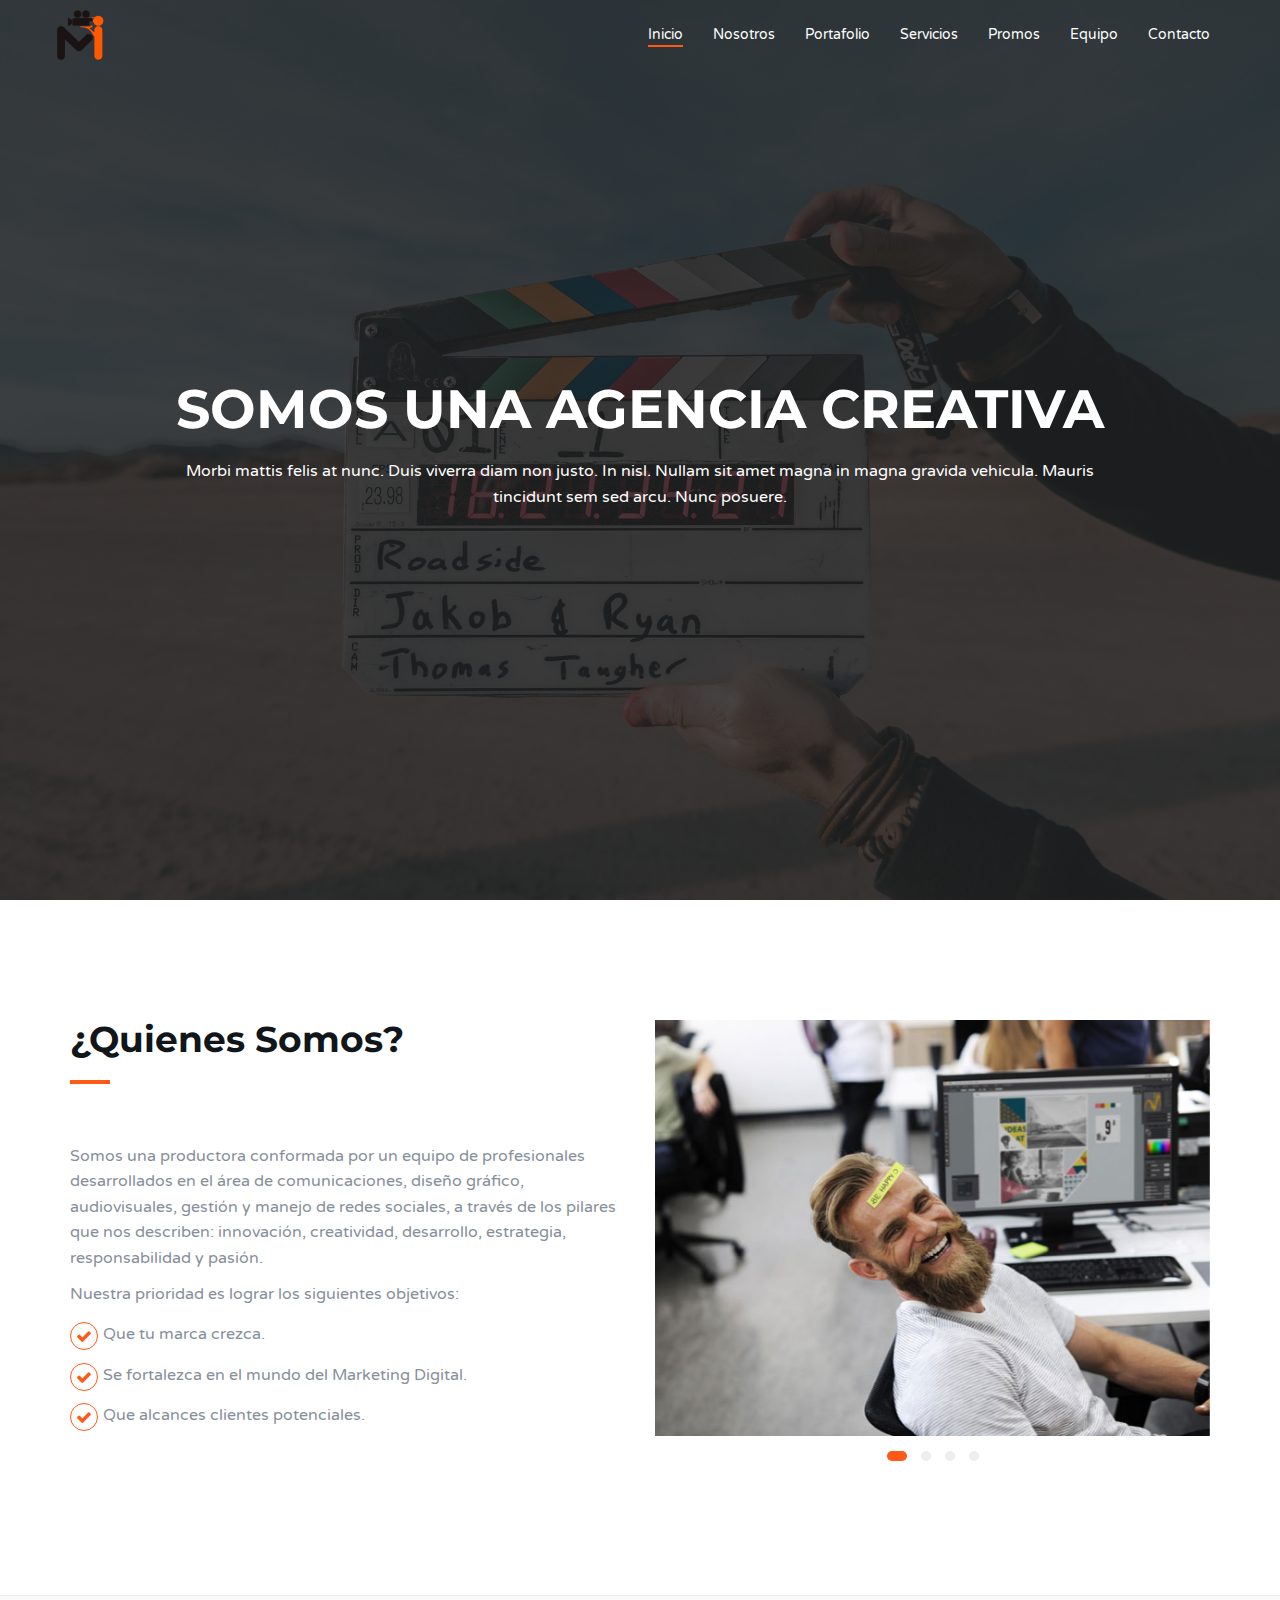
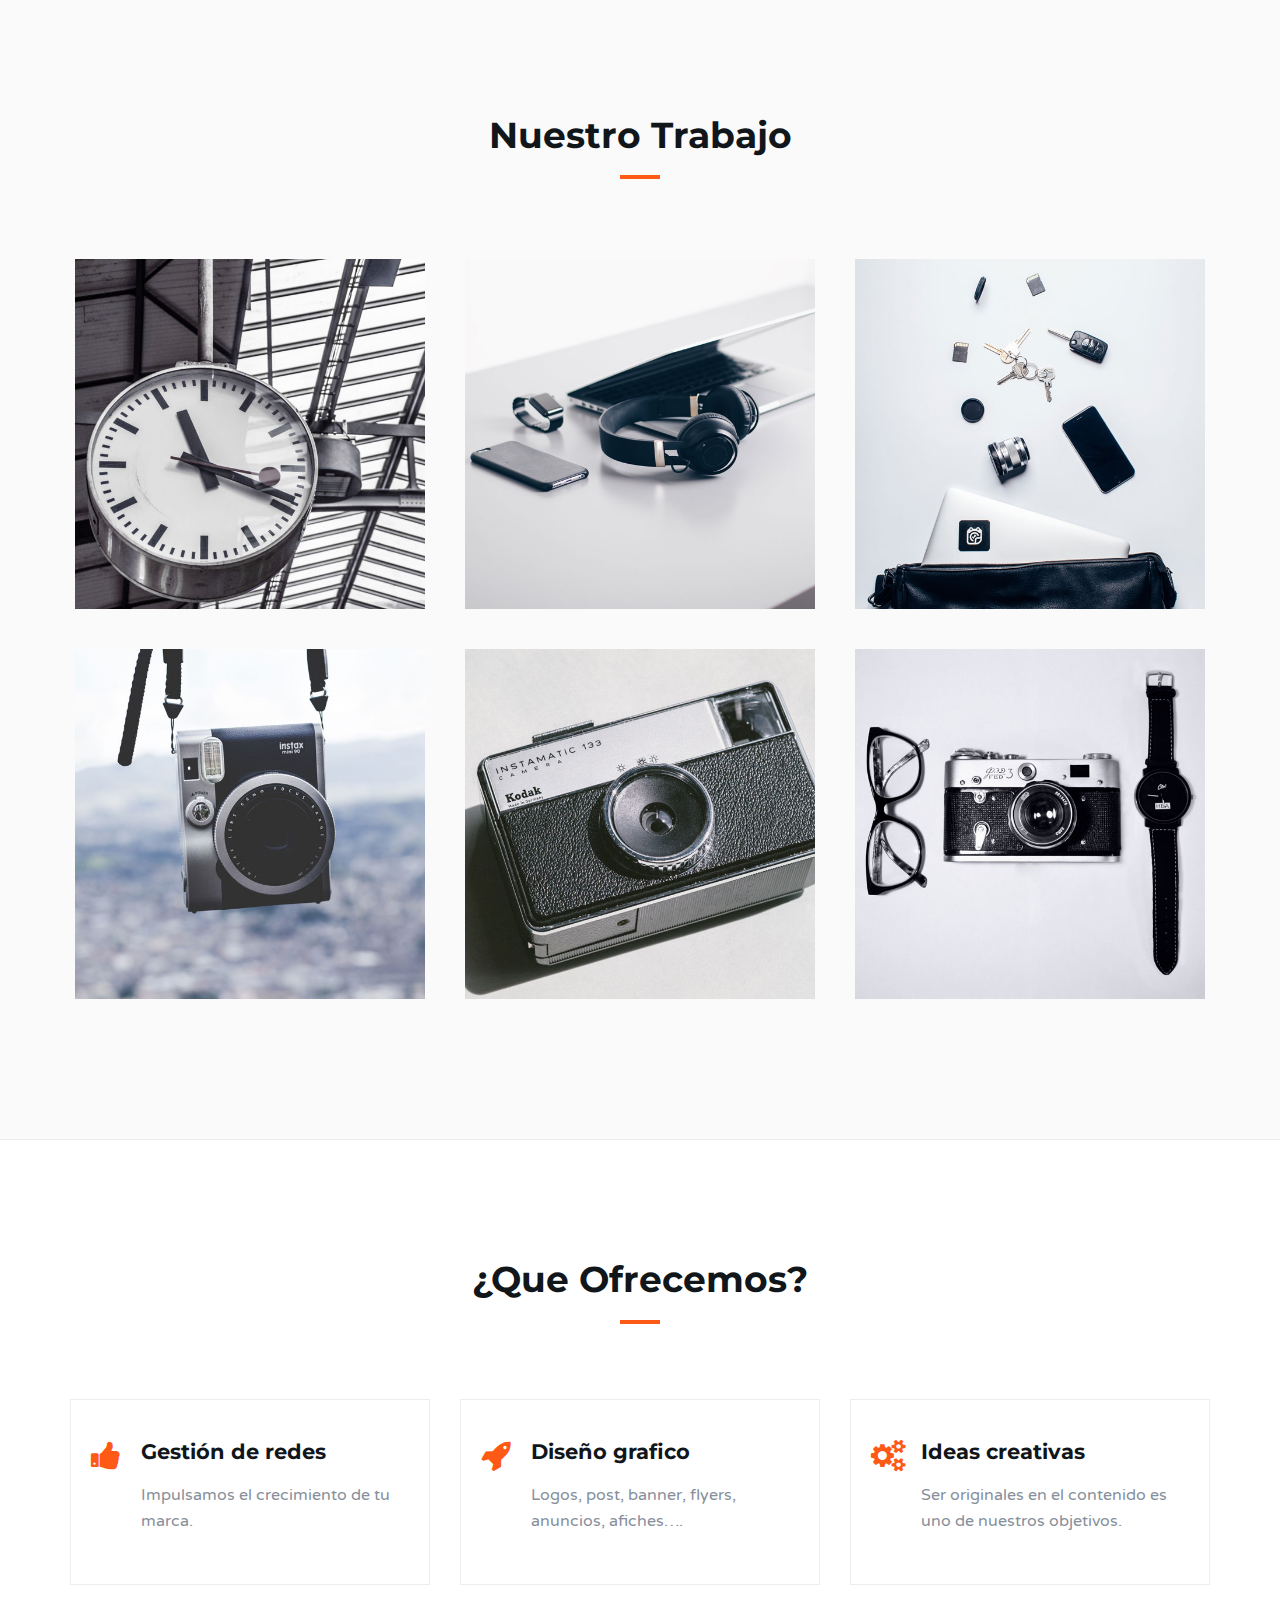
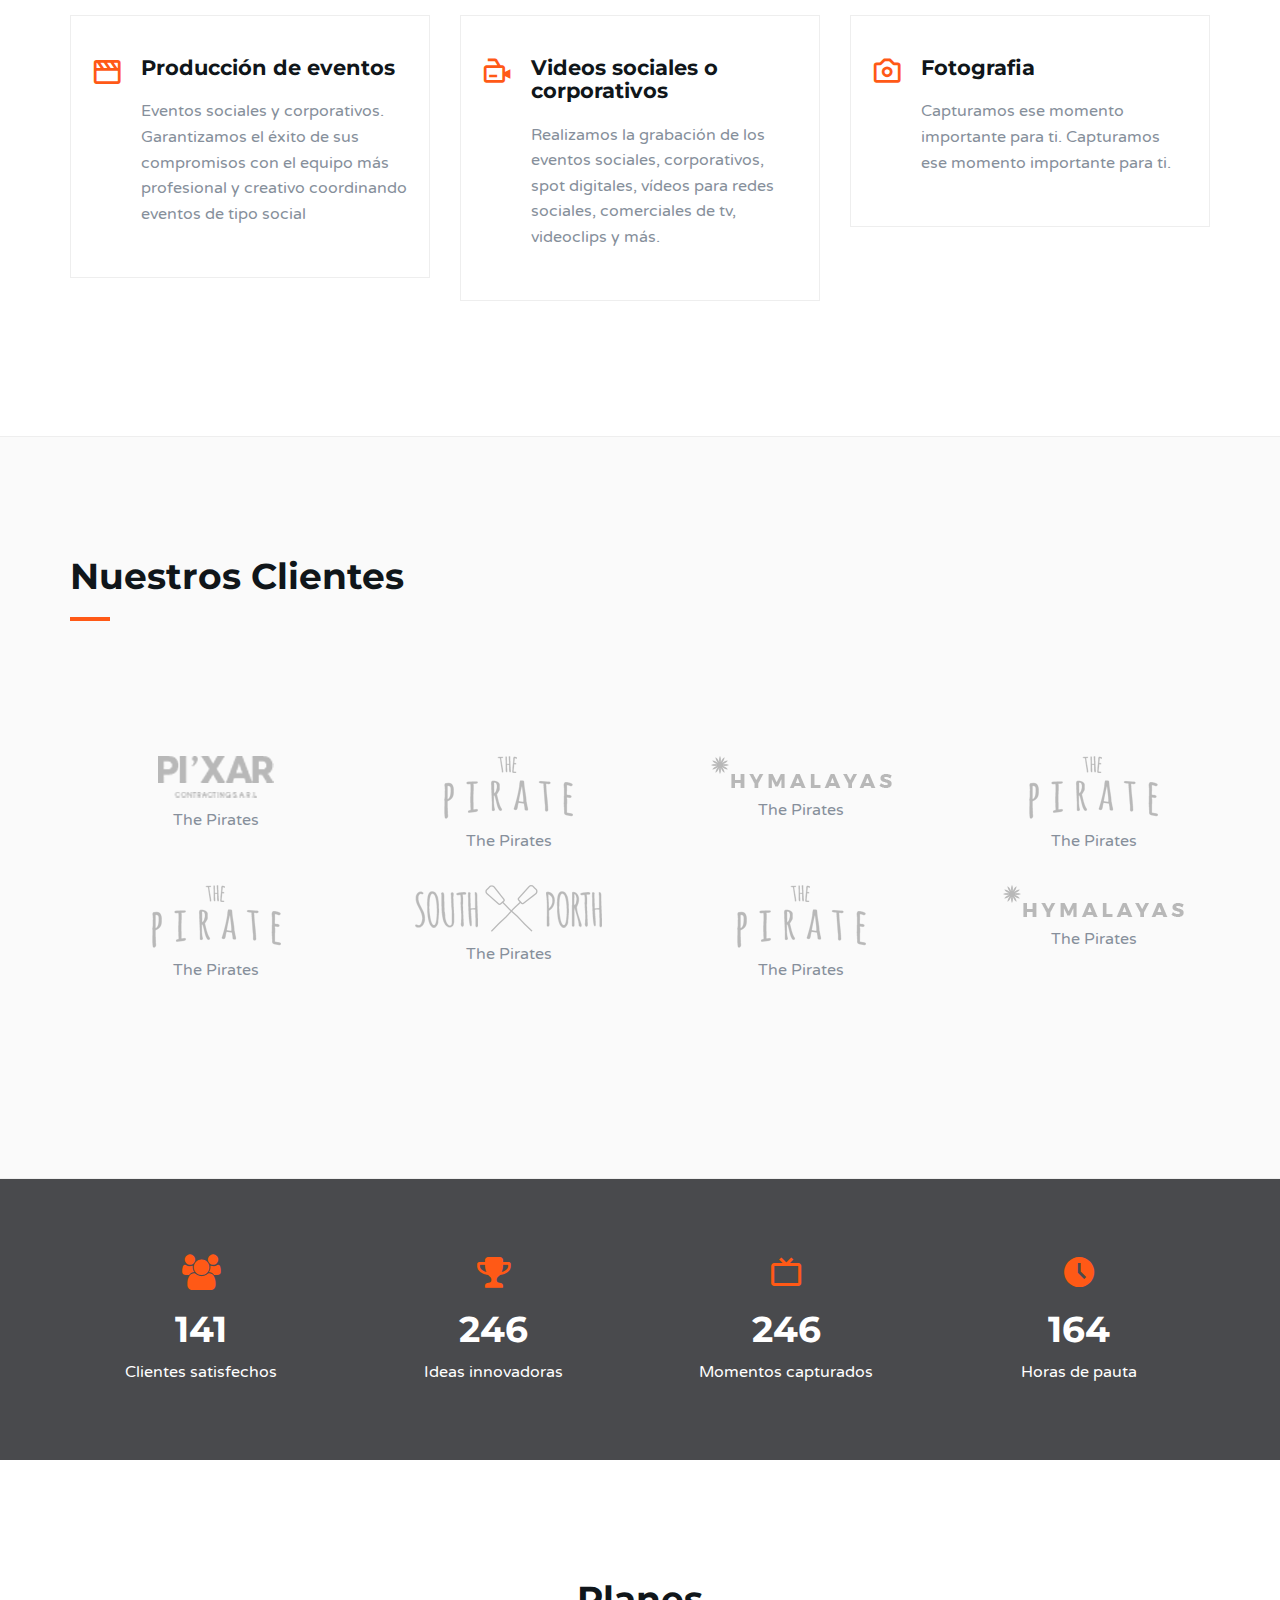
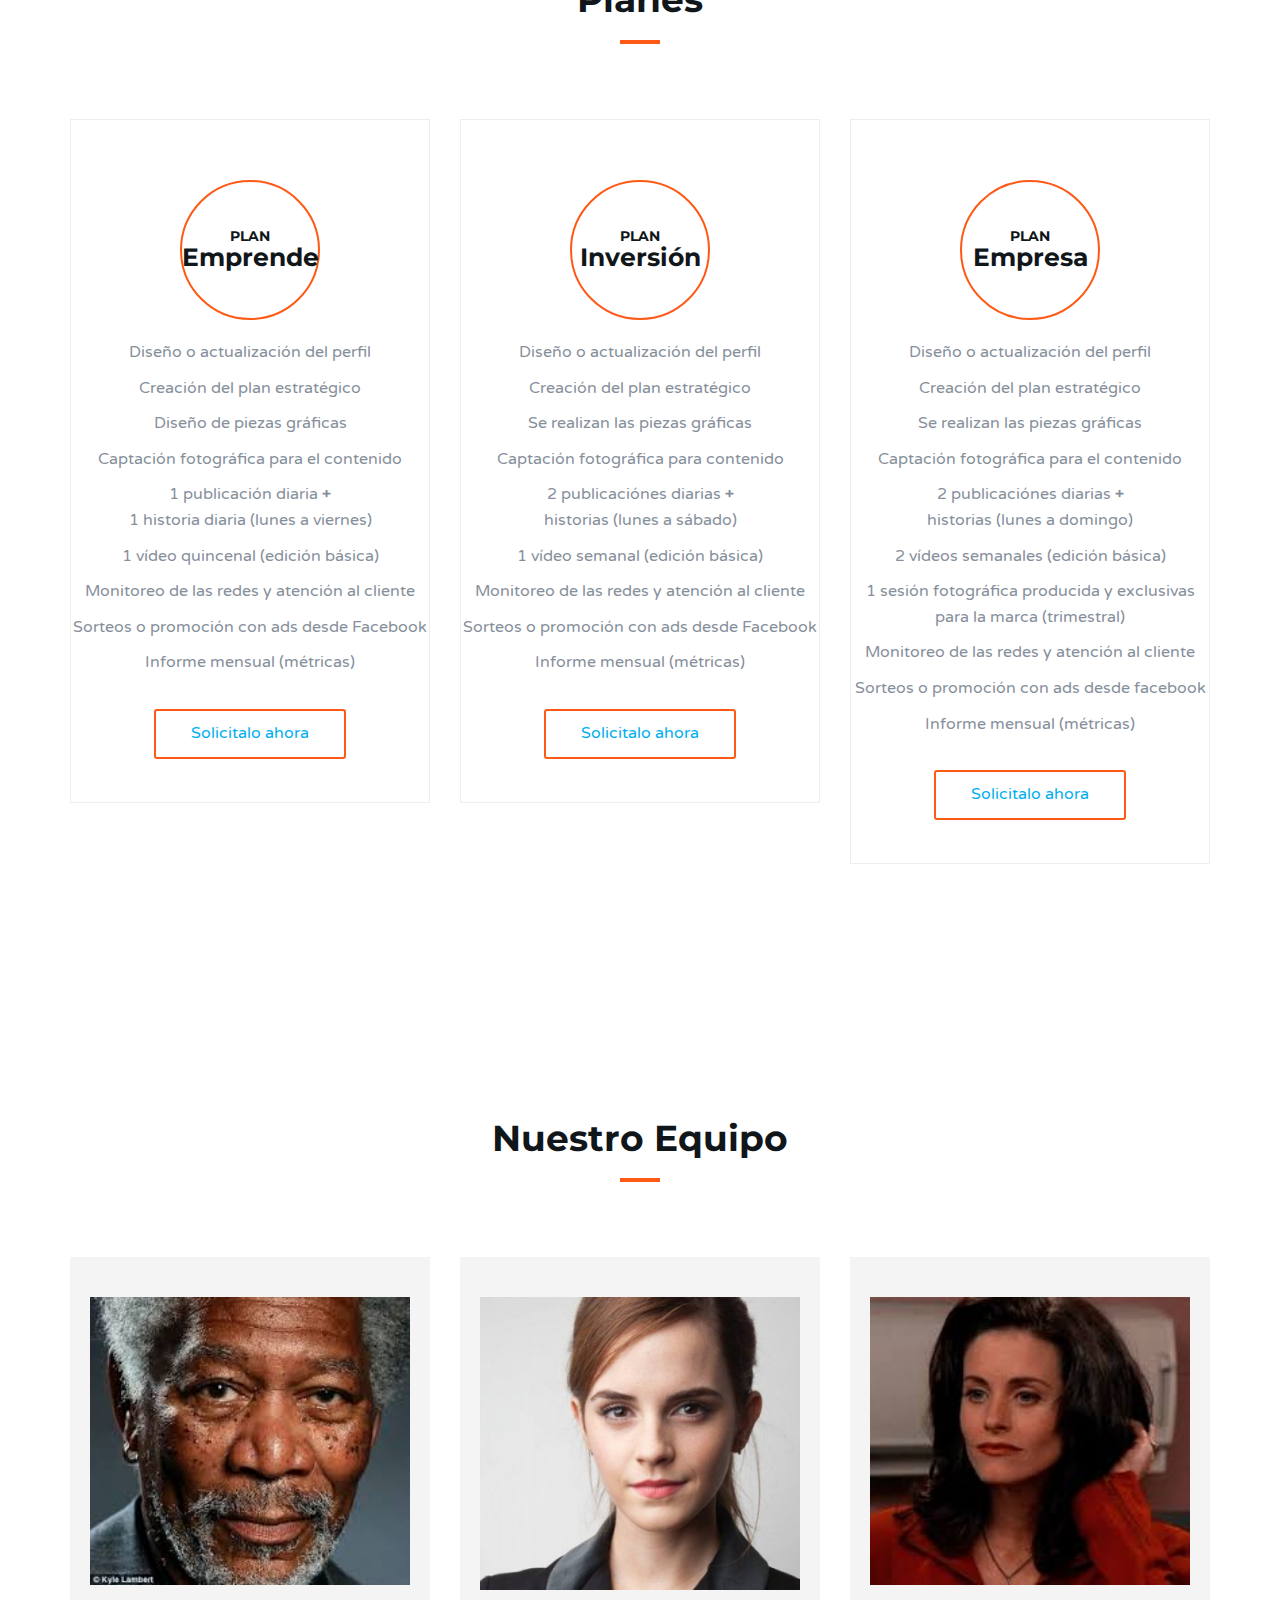
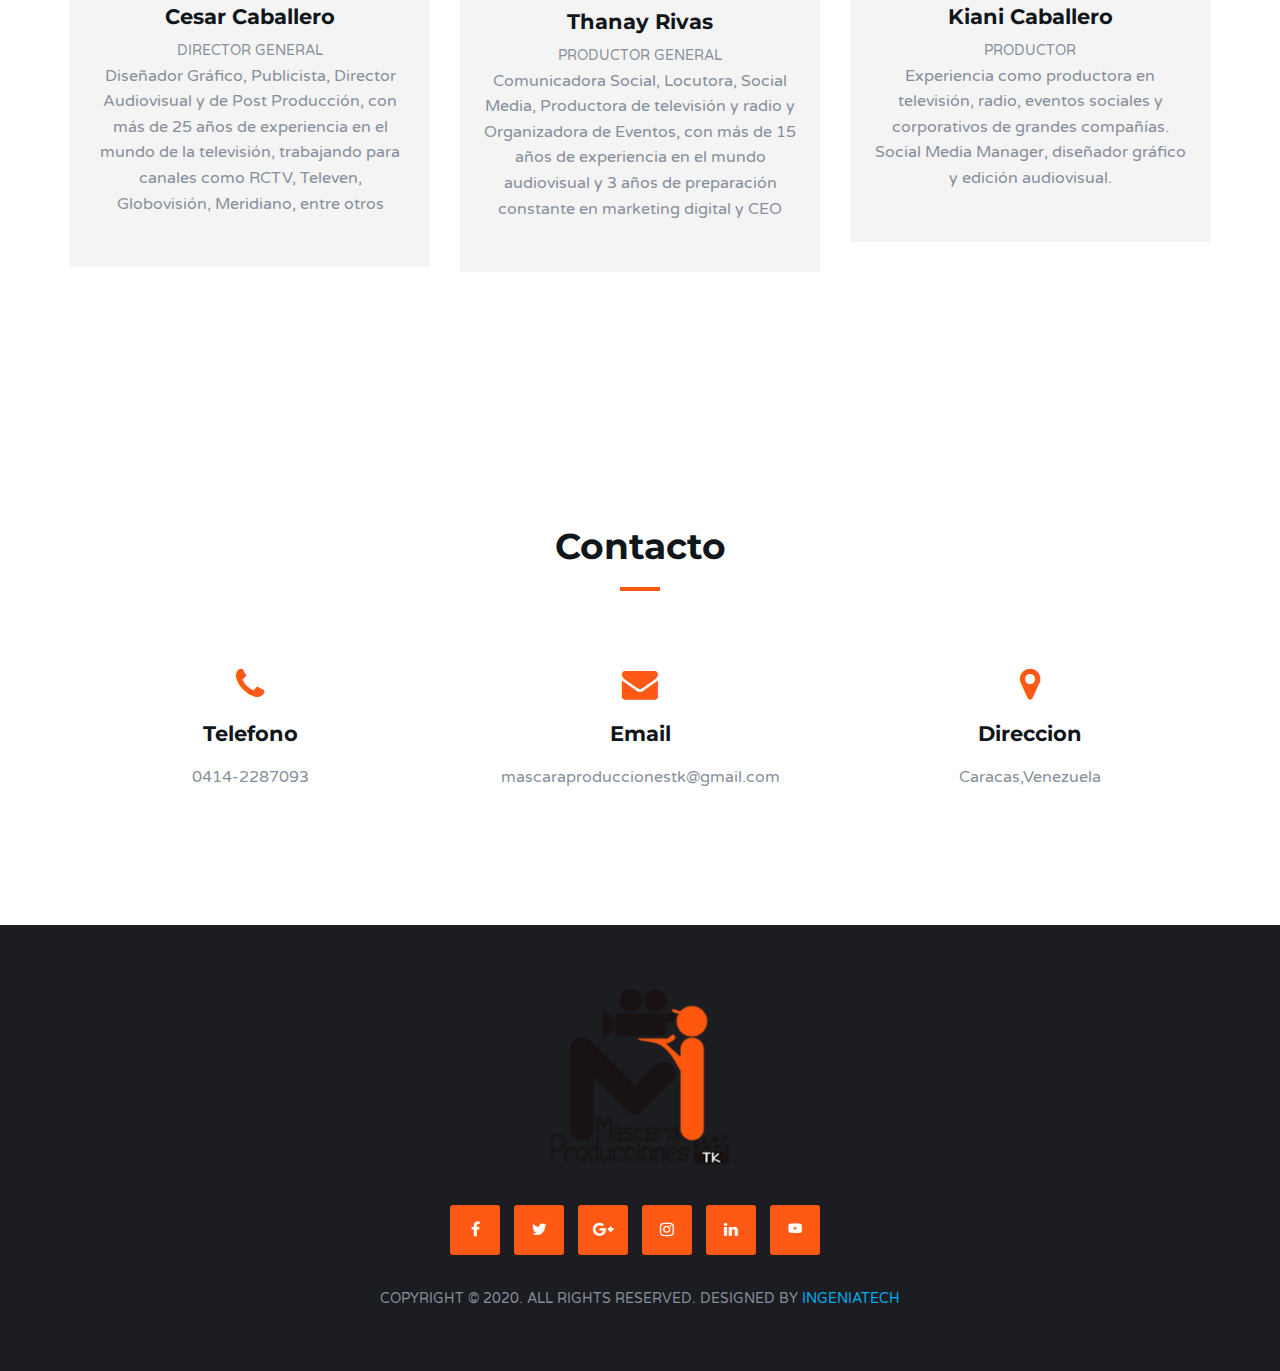
<file: index.html>
<!DOCTYPE html>
<html lang="en">

<head>
	<meta charset="utf-8">
	<meta http-equiv="X-UA-Compatible" content="IE=edge">
	<meta name="viewport" content="width=device-width, initial-scale=1">
	<!-- The above 3 meta tags *must* come first in the head; any other head content must come *after* these tags -->

	<title>Mascara Producciones TK</title>

	<!-- Google font -->
	<link href="https://fonts.googleapis.com/css?family=Montserrat:400,700%7CVarela+Round" rel="stylesheet">

	<!-- Bootstrap -->
	<link type="text/css" rel="stylesheet" href="css/bootstrap.min.css" />

	<!-- Owl Carousel -->
	<link type="text/css" rel="stylesheet" href="css/owl.carousel.css" />
	<link type="text/css" rel="stylesheet" href="css/owl.theme.default.css" />

	<!-- Magnific Popup -->
	<link type="text/css" rel="stylesheet" href="css/magnific-popup.css" />

	<!-- Font Awesome Icon -->
	

	<link rel="stylesheet" href="css/font-awesome.min.css">
	<link href='https://cdn.jsdelivr.net/npm/boxicons@2.0.5/css/boxicons.min.css' rel='stylesheet'>

	<!-- Custom stlylesheet -->
	<link type="text/css" rel="stylesheet" href="css/style.css" />

	
</head>

<body>
	<!-- Header -->
	<header id="home">
		<!-- Background Image -->
		<div class="bg-img" style="background-image: url('./img/background1.jpg');">
			<div class="overlay"></div>
		</div>
		<!-- /Background Image -->

		<!-- Nav -->
		<nav id="nav" class="navbar nav-transparent">
			<div class="container">

				<div class="navbar-header">
					<!-- Logo -->
					<div class="navbar-brand">
						<a href="index.html">
							<img class="logo" src="img/Logo_sin.png" alt="logo">
							<img class="logo-alt" src="img/Logo_sin.png" alt="logo">
						</a>
					</div>
					<!-- /Logo -->

					<!-- Collapse nav button -->
					<div class="nav-collapse">
						<span></span>
					</div>
					<!-- /Collapse nav button -->
				</div>

				<!--  Main navigation  -->
				<ul class="main-nav nav navbar-nav navbar-right">
					<li><a href="#home">Inicio</a></li>
					<li><a href="#about">Nosotros</a></li>
					<li><a href="#portfolio">Portafolio</a></li>
					<li><a href="#service">Servicios</a></li>
					<li><a href="#pricing">Promos</a></li>
					<li><a href="#team">Equipo</a></li>
					
					<li><a href="#contact">Contacto</a></li>
				</ul>
				<!-- /Main navigation -->

			</div>
		</nav>
		<!-- /Nav -->

		<!-- home wrapper -->
		<div class="home-wrapper">
			<div class="container">
				<div class="row">

					<!-- home content -->
					<div class="col-md-10 col-md-offset-1">
						<div class="home-content">
							<h1 class="white-text">Somos una agencia Creativa</h1>
							<p class="white-text">Morbi mattis felis at nunc. Duis viverra diam non justo. In nisl. Nullam sit amet magna in magna gravida vehicula. Mauris tincidunt sem sed arcu. Nunc posuere.
							</p>
							<!--
							<button class="white-btn">Get Started!</button>
							<button class="main-btn">Learn more</button>-->
						</div>
					</div>
					<!-- /home content -->

				</div>
			</div>
		</div>
		<!-- /home wrapper -->

	</header>
	<!-- /Header -->

	<!-- About -->
	<div id="about" class="section md-padding">

		<!-- Container -->
		<div class="container">

			<!-- Row -->
			<div class="row">

				<!-- why choose us content -->
				<div class="col-md-6">
					<div class="section-header">
						<h2 class="title">¿Quienes somos?</h2>
					</div>
					<p>Somos una productora conformada por un equipo de profesionales desarrollados
                       en el área de comunicaciones, diseño gráfico, audiovisuales, gestión y manejo de
                       redes sociales, a través de los pilares que nos describen: innovación, creatividad,
                       desarrollo, estrategia, responsabilidad y pasión.</p>
                       <p>Nuestra prioridad es lograr los siguientes objetivos:</p>
					<div class="feature">
						<i class="fa fa-check"></i>
						<p>Que tu marca crezca.</p>
					</div>
					<div class="feature">
						<i class="fa fa-check"></i>
						<p>Se fortalezca en el mundo del Marketing Digital.</p>
					</div>
					<div class="feature">
						<i class="fa fa-check"></i>
						<p>Que alcances clientes potenciales.</p>
					</div>
					
				</div>
				<!-- /why choose us content -->

				<!-- About slider -->
				<div class="col-md-6">
					<div id="about-slider" class="owl-carousel owl-theme">
						<img class="img-responsive" src="./img/about1.jpg" alt="">
						<img class="img-responsive" src="./img/about2.jpg" alt="">
						<img class="img-responsive" src="./img/about1.jpg" alt="">
						<img class="img-responsive" src="./img/about2.jpg" alt="">
					</div>
				</div>
				<!-- /About slider -->

			</div>
			<!-- /Row -->

		</div>
		<!-- /Container -->

	</div>
	<!-- /About -->


	<!-- Portfolio -->
	<div id="portfolio" class="section md-padding bg-grey">

		<!-- Container -->
		<div class="container">

			<!-- Row -->
			<div class="row">

				<!-- Section header -->
				<div class="section-header text-center">
					<h2 class="title">Nuestro trabajo</h2>
				</div>
				<!-- /Section header -->

				<!-- Work -->
				<div class="col-md-4 col-xs-6 work">
					<img class="img-responsive" src="./img/work1.jpg" alt="">
					<div class="overlay"></div>
					<div class="work-content">
						<span>Categoria</span>
						<h3>Lorem ipsum dolor</h3>
						<div class="work-link">
						<!--	<a href="#"><i class="fa fa-external-link"></i></a>-->
							<a class="lightbox" href="./img/work1.jpg"><i class="fa fa-search"></i></a>
						</div>
					</div>
				</div>
				<!-- /Work -->

				<!-- Work -->
				<div class="col-md-4 col-xs-6 work">
					<img class="img-responsive" src="./img/work2.jpg" alt="">
					<div class="overlay"></div>
					<div class="work-content">
						<span>Categoria</span>
						<h3>Lorem ipsum dolor</h3>
						<div class="work-link">
							<!--	<a href="#"><i class="fa fa-external-link"></i></a>-->
							<a class="lightbox" href="./img/work2.jpg"><i class="fa fa-search"></i></a>
						</div>
					</div>
				</div>
				<!-- /Work -->

				<!-- Work -->
				<div class="col-md-4 col-xs-6 work">
					<img class="img-responsive" src="./img/work3.jpg" alt="">
					<div class="overlay"></div>
					<div class="work-content">
						<span>Categoria</span>
						<h3>Lorem ipsum dolor</h3>
						<div class="work-link">
							<a href="#"><i class="fa fa-external-link"></i></a>
							<a class="lightbox" href="./img/work3.jpg"><i class="fa fa-search"></i></a>
						</div>
					</div>
				</div>
				<!-- /Work -->

				<!-- Work -->
				<div class="col-md-4 col-xs-6 work">
					<img class="img-responsive" src="./img/work4.jpg" alt="">
					<div class="overlay"></div>
					<div class="work-content">
						<span>Categoria</span>
						<h3>Lorem ipsum dolor</h3>
						<div class="work-link">
							<a href="#"><i class="fa fa-external-link"></i></a>
							<a class="lightbox" href="./img/work4.jpg"><i class="fa fa-search"></i></a>
						</div>
					</div>
				</div>
				<!-- /Work -->

				<!-- Work -->
				<div class="col-md-4 col-xs-6 work">
					<img class="img-responsive" src="./img/work5.jpg" alt="">
					<div class="overlay"></div>
					<div class="work-content">
						<span>Categoria</span>
						<h3>Lorem ipsum dolor</h3>
						<div class="work-link">
							<a href="#"><i class="fa fa-external-link"></i></a>
							<a class="lightbox" href="./img/work5.jpg"><i class="fa fa-search"></i></a>
						</div>
					</div>
				</div>
				<!-- /Work -->

				<!-- Work -->
				<div class="col-md-4 col-xs-6 work">
					<img class="img-responsive" src="./img/work6.jpg" alt="">
					<div class="overlay"></div>
					<div class="work-content">
						<span>Categoria</span>
						<h3>Lorem ipsum dolor</h3>
						<div class="work-link">
							<a href="#"><i class="fa fa-external-link"></i></a>
							<a class="lightbox" href="./img/work6.jpg"><i class="fa fa-search"></i></a>
						</div>
					</div>
				</div>
				<!-- /Work -->

			</div>
			<!-- /Row -->

		</div>
		<!-- /Container -->

	</div>
	<!-- /Portfolio -->

	<!-- Service -->
	<div id="service" class="section md-padding">

		<!-- Container -->
		<div class="container">

			<!-- Row -->
			<div class="row">

				<!-- Section header -->
				<div class="section-header text-center">
					<h2 class="title">¿Que ofrecemos?</h2>
				</div>
				<!-- /Section header -->

				<!-- service -->
				<div class="col-md-4 col-sm-6">
					<div class="service">
						<i class="fa fa-thumbs-up"></i>
						<h3>Gestión de redes</h3>
						<p>Impulsamos el crecimiento de tu marca.</p>
					</div>
				</div>
				<!-- /service -->

				<!-- service -->
				<div class="col-md-4 col-sm-6">
					<div class="service">
						<i class="fa fa-rocket"></i>
						<h3>Diseño grafico</h3>
						<p>Logos, post, banner, flyers, anuncios, afiches….</p>
					</div>
				</div>
				<!-- /service -->

				<!-- service -->
				<div class="col-md-4 col-sm-6">
					<div class="service">
						<i class="fa fa-cogs"></i>
						<h3>Ideas creativas</h3>
						<p>Ser originales en el contenido es uno de nuestros objetivos.</p>
					</div>
				</div>
				<!-- /service -->

				<!-- service -->
				<div class="col-md-4 col-sm-6">
					<div class="service">
						<i class='bx bx-movie'></i>
						<h3>Producción de eventos</h3>
						<p>Eventos sociales y corporativos. Garantizamos el éxito de sus compromisos con el equipo más profesional y creativo coordinando eventos de tipo social </p>
					</div>
				</div>
				<!-- /service -->

				<!-- service -->
				<div class="col-md-4 col-sm-6">
					<div class="service">
						<i class='bx bx-video-recording'></i>
						<h3>Videos sociales o corporativos</h3>
						<p>Realizamos la grabación de los eventos sociales, corporativos, spot digitales,
                           vídeos para redes sociales, comerciales de tv, videoclips y más.</p>
					</div>
				</div>
				<!-- /service -->

				<!-- service -->
				<div class="col-md-4 col-sm-6">
					<div class="service">
						<i class='bx bx-camera' ></i>
						<h3>Fotografia</h3>
						<p>Capturamos ese momento importante para ti. Capturamos ese momento importante para ti.</p>
					</div>
				</div>
				<!-- /service -->

			</div>
			<!-- /Row -->

		</div>
		<!-- /Container -->

	</div>
	<!-- /Service -->


	<!-- Why Choose Us -->
	<div id="features" class="section md-padding bg-grey">

		<!-- Container -->
		<div class="container">

			<!-- Row -->
			<div class="row">

				<!-- why choose us content -->
				<div class="col-md-6">
					<div class="section-header">
						<h2 class="title">Nuestros clientes</h2>
					</div>
					


					<div id="numbers" class="section sm-padding">

						
				
						<!-- Container -->
						<div class="container">
				
							<!-- Row -->
							<div class="row">
								

								<!-- number -->
								<div class="col-sm-3 col-xs-6">
									<div class="number">
										<img class="clientes" src="img/1.png" >
										<h3 class="white-text"><span class="counter"></span></h3>
										<span >The Pirates</span>
									</div>
								</div>
								<!-- /number -->


								<!-- number -->
								<div class="col-sm-3 col-xs-6">
									<div class="number">
										<img class="clientes" src="img/2.png" alt="">
										<h3 class="white-text"><span class="counter"></span></h3>
										<span >The Pirates</span>
									</div>
								</div>
								<!-- /number -->


								<!-- number -->
								<div class="col-sm-3 col-xs-6">
									<div class="number">
										<img class="clientes" src="img/3.png" alt="">
										<h3 class="white-text"><span class="counter"></span></h3>
										<span >The Pirates</span>
									</div>
								</div>
								<!-- /number -->
				
								<!-- number -->
								<div class="col-sm-3 col-xs-6">
									<div class="number">
										<img class="clientes" src="img/2.png" alt="">
										<h3 class="white-text"><span class="counter"></span></h3>
										<span >The Pirates</span>
									</div>
								</div>
								<!-- /number -->

				
								
								<!-- number -->
								<div class="col-sm-3 col-xs-6">
									<div class="number">
										<img class="clientes" src="img/2.png" alt="">
										<h3 class="white-text"><span class="counter"></span></h3>
										<span >The Pirates</span>
									</div>
								</div>
								<!-- /number -->
								<!-- number -->
								<div class="col-sm-3 col-xs-6">
									<div class="number">
										<img class="clientes" src="img/5.png" alt="">
										<h3 class="white-text"><span class="counter"></span></h3>
										<span >The Pirates</span>
									</div>
								</div>
								<!-- /number -->
								<!-- number -->
								<div class="col-sm-3 col-xs-6">
									<div class="number">
										<img class="clientes" src="img/2.png" alt="">
										<h3 class="white-text"><span class="counter"></span></h3>
										<span >The Pirates</span>
									</div>
								</div>
								<!-- /number -->
								<!-- number -->
								<div class="col-sm-3 col-xs-6">
									<div class="number">
										<img class="clientes" src="img/3.png" alt="">
										<h3 class="white-text"><span class="counter"></span></h3>
										<span >The Pirates</span>
									</div>
								</div>
								<!-- /number -->

				
							</div>
							<!-- /Row -->
				
						</div>
						<!-- /Container -->
				
					</div>




					
<!--
					<div class="client-section ">
						<div class="container1">
							
								<div class="single-brand">
									<a href="#">
										<img src="img/1.png" alt="">
									</a>
								</div>
								<div class="single-brand">
									<a href="#">
										<img src="img/2.png" alt="">
									</a>
								</div>
								<div class="single-brand">
									<a href="#">
										<img src="img/3.png" alt="">
									</a>
								</div>
								<div class="single-brand">
									<a href="#">
										<img src="img/4.png" alt="">
									</a>
								</div>
								<div class="single-brand">
									<a href="#">
										<img src="img/5.png" alt="">
									</a>
								</div>
							
						</div>
					</div>-->








				</div>
				<!-- /why choose us content -->

				

			</div>
			<!-- /Row -->

		</div>
		<!-- /Container -->

	</div>
	<!-- /Why Choose Us -->


	<!-- Numbers -->
	<div id="numbers" class="section sm-padding">

		<!-- Background Image -->
		<div class="bg-img" style="background-image: url('./img/background2.jpg');">
			<div class="overlay"></div>
		</div>
		<!-- /Background Image -->

		<!-- Container -->
		<div class="container">
			<div class="row">
			<div class="col-sm-3 col-xs-6">
				<div class="number">
					<i class="fa fa-users"></i>
					<h3 class="white-text"><span class="counter" id="cont1">0</span></h3>
					<span class="white-text">Clientes satisfechos</span>
				</div>
			</div>

			<div class="col-sm-3 col-xs-6">
				<div class="number">
					<i class="fa fa-trophy"></i>
					<h3 class="white-text"><span class="counter" id="cont2">+0</span></h3>
					
					<span class="white-text">Ideas innovadoras</span>
				</div>
			</div>


			<div class="col-sm-3 col-xs-6">
				<div class="number">
				<i class="bx bx-tv"></i>
				<h3 class="white-text"><span class="counter" id="cont3">+0</span></h3>
				
				<span class="white-text">Momentos capturados</span>
			</div>
			</div>

			<div class="col-sm-3 col-xs-6">
				<div class="number">
					<i class='bx bxs-time-five' ></i>
					<h3 class="white-text"><span class="counter" id="cont4">+0</span>
</h3>
					<span class="white-text"> Horas de pauta</span>
				</div>	
			</div>


		</div>

			
			
			
		  </div>
		</div>  
		<!-- /Container -->

	</div>
	<!-- /Numbers -->






	<!-- Pricing -->
	<div id="pricing" class="section md-padding">

		<!-- Container -->
		<div class="container">

			<!-- Row -->
			<div class="row">

				<!-- Section header -->
				<div class="section-header text-center">
					<h2 class="title">Planes</h2>
				</div>
				<!-- /Section header -->

				<!-- pricing -->
				<div class="col-sm-4">
					<div class="pricing">
						<div class="price-head">
							<span class="price-title"><!--Basico --></span>
							<div class="price">
								<h3 style="font-size: 25px"><span class="duration"><!--/ mes-->Plan</span>Emprende</h3>
							</div>
						</div>
						<ul class="price-content">
							<li>
								<p>Diseño o actualización del perfil</p>
							</li>
							<li>
								<p>Creación del plan estratégico</p>
							</li>
							<li>
								<p>Diseño de piezas gráficas</p>
							</li>
							<li>
								<p>Captación fotográfica para el contenido</p>
							</li>
							<li>
								<p>1 publicación diaria <strong>+</strong>  <br> 1 historia diaria (lunes a viernes)</p>
							</li>
							<li>
								<p>1 vídeo quincenal (edición básica)</p>
							</li>
							<li>
								<p>Monitoreo de las redes y atención al cliente</p>
							</li>
							<li>
								<p>Sorteos o promoción con ads desde Facebook</p>
							</li>
							<li>
								<p>Informe mensual (métricas)</p>
							</li>
						</ul>
						<div class="price-btn">
							<button class="outline-btn">Solicitalo ahora</button>
						</div>
					</div>
				</div>
				<!-- /pricing -->

				<!-- pricing -->
				<div class="col-sm-4">
					<div class="pricing">
						<div class="price-head">
							<span class="price-title"><!--Intermedio--></span>
							<div class="price">
								<h3 style="font-size: 25px"><span class="duration"><!--/ mes-->Plan</span>Inversión</h3>
							</div>
						</div>
						<ul class="price-content">
							<li>
								<p>Diseño o actualización del perfil</p>
							</li>
							<li>
								<p>Creación del plan estratégico</p>
							</li>
							<li>
								<p>Se realizan las piezas gráficas</p>
							</li>
							<li>
								<p>Captación fotográfica para contenido</p>
							</li>
							<li>
								<p>2 publicaciónes diarias <strong>+</strong><br> historias (lunes a sábado)</p>
							</li>
							<li>
								<p>1 vídeo semanal (edición básica)</p>
							</li>
							<li>
								<p>Monitoreo de las redes y atención al cliente</p>
							</li>
							<li>
								<p>Sorteos o promoción con ads desde Facebook</p>
							</li>
							<li>
								<p>Informe mensual (métricas)</p>
							</li>
						</ul>
						<div class="price-btn">
							<button class="outline-btn">Solicitalo ahora</button>
						</div>
					</div>
				</div>
				<!-- /pricing -->

				<!-- pricing -->
				<div class="col-sm-4">
					<div class="pricing">
						<div class="price-head">
							<span class="price-title"><!--Full--></span>
							<div class="price">
								<h3 style="font-size: 25px"><span class="duration"><!--/ mes-->Plan</span> Empresa</h3>
							</div>
						</div>
						<ul class="price-content">
							<li>
								<p>Diseño o actualización del perfil</p>
							</li>
							<li>
								<p>Creación del plan estratégico</p>
							</li>
							<li>
								<p>Se realizan las piezas gráficas</p>
							</li>
							<li>
								<p>Captación fotográfica para el contenido</p>
							</li>
							<li>
								<p><p>2 publicaciónes diarias <strong>+</strong><br> historias (lunes a domingo)</p></p>
							</li>
							<li>
								<p>2 vídeos semanales (edición básica)</p>
							</li>
							<li>
								<p>1 sesión fotográfica producida y exclusivas para la marca (trimestral)</p>
							</li>
							<li>
								<p>Monitoreo de las redes y atención al cliente</p>
							</li>
							<li>
								<p>Sorteos o promoción con ads desde facebook</p>
							</li>
							<li>
								<p>Informe mensual (métricas)</p>
							</li>
						</ul>
						<div class="price-btn">
							<button class="outline-btn">Solicitalo ahora</button>
						</div>
					</div>
				</div>
				<!-- /pricing -->

			</div>
			<!-- Row -->

		</div>
		<!-- /Container -->

	</div>
	<!-- /Pricing -->


	<!-- Testimonial 
	<div id="testimonial" class="section md-padding">

		
		<div class="bg-img" style="background-image: url('./img/background3.jpg');">
			<div class="overlay"></div>
		</div>
		

		
		<div class="container">

			
			<div class="row">

				
				<div class="col-md-10 col-md-offset-1">
					<div id="testimonial-slider" class="owl-carousel owl-theme">

						
						<div class="testimonial">
							<div class="testimonial-meta">
								<img src="./img/perso1.jpg" alt="">
								<h3 class="white-text">John Doe</h3>
								<span>Web Designer</span>
							</div>
							<p class="white-text">Molestie at elementum eu facilisis sed odio. Scelerisque in dictum non consectetur a erat. Aliquam id diam maecenas ultricies mi eget mauris.</p>
						</div>
						
						<div class="testimonial">
							<div class="testimonial-meta">
								<img src="./img/perso2.jpg" alt="">
								<h3 class="white-text">John Doe</h3>
								<span>Web Designer</span>
							</div>
							<p class="white-text">Molestie at elementum eu facilisis sed odio. Scelerisque in dictum non consectetur a erat. Aliquam id diam maecenas ultricies mi eget mauris.</p>
						</div>
						

					</div>
				</div>
				

			</div>
			

		</div>
		

	</div>-->
	

	<!-- Team -->
	<div id="team" class="section md-padding">

		<!-- Container -->
		<div class="container">

			<!-- Row -->
			<div class="row">

				<!-- Section header -->
				<div class="section-header text-center">
					<h2 class="title">Nuestro equipo</h2>
				</div>
				<!-- /Section header -->

				<!-- team -->
				<div class="col-sm-4">
					<div class="team">
						<div class="team-img">
							<img class="img-responsive" src="./img/team1.jpg" alt="">
							<div class="overlay">
								<div class="team-social">
									<a href="#"><i class="fa fa-facebook"></i></a>
									<a href="#"><i class='bx bxl-instagram' ></i></a>
									<a href="#"><i class="fa fa-twitter"></i></a>
								</div>
							</div>
						</div>
						<div class="team-content">
							<h3>Cesar Caballero</h3>
							<span>Director general</span>
							<p>Diseñador Gráfico, Publicista, Director Audiovisual y de Post Producción, con más
                            de 25 años de experiencia en el mundo de la televisión, trabajando para canales
                            como RCTV, Televen, Globovisión, Meridiano, entre otros</p>
						</div>
					</div>
				</div>
				<!-- /team -->

				<!-- team -->
				<div class="col-sm-4">
					<div class="team">
						<div class="team-img">
							<img class="img-responsive" src="./img/team2.jpg" alt="">
							<div class="overlay">
								<div class="team-social">
									<a href="#"><i class="fa fa-facebook"></i></a>
									<a href="#"><i class='bx bxl-instagram' ></i></a>
									<a href="#"><i class="fa fa-twitter"></i></a>
								</div>
							</div>
						</div>
						<div class="team-content">
							<h3>Thanay Rivas</h3>
							<span>Productor general</span>
							<p>Comunicadora Social, Locutora, Social Media, Productora de televisión y radio y
                            Organizadora de Eventos, con más de 15 años de experiencia en el mundo
                            audiovisual y 3 años de preparación constante en marketing digital y CEO</p>
						</div>
					</div>
				</div>
				<!-- /team -->

				<!-- team -->
				<div class="col-sm-4">
					<div class="team">
						<div class="team-img">
							<img class="img-responsive" src="./img/team3.jpg" alt="">
							<div class="overlay">
								<div class="team-social">
									<a href="#"><i class="fa fa-facebook"></i></a>
									<a href="#"><i class='bx bxl-instagram' ></i></a>
									<a href="#"><i class="fa fa-twitter"></i></a>
								</div>
							</div>
						</div>
						<div class="team-content">
							<h3>Kiani Caballero</h3>
							<span>Productor</span>
							<p>Experiencia como productora en televisión, radio, eventos sociales y corporativos
                            de grandes compañías. Social Media Manager, diseñador gráfico y edición
                            audiovisual.</p>
						</div>
					</div>
				</div>
				<!-- /team -->

			</div>
			<!-- /Row -->

		</div>
		<!-- /Container -->

	</div>
	<!-- /Team -->

	<!-- 
	<div id="blog" class="section md-padding bg-grey">

		
		<div class="container">

			
			<div class="row">

				
				<div class="section-header text-center">
					<h2 class="title">Recents news</h2>
				</div>
				

				
				<div class="col-md-4">
					<div class="blog">
						<div class="blog-img">
							<img class="img-responsive" src="./img/blog1.jpg" alt="">
						</div>
						<div class="blog-content">
							<ul class="blog-meta">
								<li><i class="fa fa-user"></i>John doe</li>
								<li><i class="fa fa-clock-o"></i>18 Oct</li>
								<li><i class="fa fa-comments"></i>57</li>
							</ul>
							<h3>Molestie at elementum eu facilisis sed odio</h3>
							<p>Nec feugiat nisl pretium fusce id velit ut tortor pretium. Nisl purus in mollis nunc sed. Nunc non blandit massa enim nec.</p>
							<a href="blog-single.html">Read more</a>
						</div>
					</div>
				</div>
				
				<div class="col-md-4">
					<div class="blog">
						<div class="blog-img">
							<img class="img-responsive" src="./img/blog2.jpg" alt="">
						</div>
						<div class="blog-content">
							<ul class="blog-meta">
								<li><i class="fa fa-user"></i>John doe</li>
								<li><i class="fa fa-clock-o"></i>18 Oct</li>
								<li><i class="fa fa-comments"></i>57</li>
							</ul>
							<h3>Molestie at elementum eu facilisis sed odio</h3>
							<p>Nec feugiat nisl pretium fusce id velit ut tortor pretium. Nisl purus in mollis nunc sed. Nunc non blandit massa enim nec.</p>
							<a href="blog-single.html">Read more</a>
						</div>
					</div>
				</div>
				
				<div class="col-md-4">
					<div class="blog">
						<div class="blog-img">
							<img class="img-responsive"  src="./img/blog3.jpg" alt="">
						</div>
						<div class="blog-content">
							<ul class="blog-meta">
								<li><i class="fa fa-user"></i>John doe</li>
								<li><i class="fa fa-clock-o"></i>18 Oct</li>
								<li><i class="fa fa-comments"></i>57</li>
							</ul>
							<h3>Molestie at elementum eu facilisis sed odio</h3>
							<p>Nec feugiat nisl pretium fusce id velit ut tortor pretium. Nisl purus in mollis nunc sed. Nunc non blandit massa enim nec.</p>
							<a href="blog-single.html">Read more</a>
						</div>
					</div>
				</div>
				

			</div>
			

		</div>
		

	</div>
	 -->

	<!-- Contact -->
	<div id="contact" class="section md-padding">

		<!-- Container -->
		<div class="container">

			<!-- Row -->
			<div class="row">

				<!-- Section-header -->
				<div class="section-header text-center">
					<h2 class="title">Contacto</h2>
				</div>
				<!-- /Section-header -->

				<!-- contact -->
				<div class="col-sm-4">
					<div class="contact">
						<i class="fa fa-phone"></i>
						<h3>Telefono</h3>
						<p>0414-2287093</p>
					</div>
				</div>
				<!-- /contact -->

				<!-- contact -->
				<div class="col-sm-4">
					<div class="contact">
						<i class="fa fa-envelope"></i>
						<h3>Email</h3>
						<p>mascaraproduccionestk@gmail.com</p>
					</div>
				</div>
				<!-- /contact -->

				<!-- contact -->
				<div class="col-sm-4">
					<div class="contact">
						<i class="fa fa-map-marker"></i>
						<h3>Direccion</h3>
						<p>Caracas,Venezuela</p>
					</div>
				</div>
				<!-- /contact -->

				<!-- 
				<div class="col-md-8 col-md-offset-2">
					<form class="contact-form">
						<input type="text" class="input" placeholder="Nombre">
						<input type="email" class="input" placeholder="Email">
						<input type="text" class="input" placeholder="Titulo">
						<textarea class="input" placeholder="Mensaje"></textarea>
						<button class="main-btn">Enviar mensaje</button>
					</form>
				</div>
				 -->

			</div>
			<!-- /Row -->

		</div>
		<!-- /Container -->

	</div>
	<!-- /Contact -->


	<!-- Footer -->
	<footer id="footer" class="sm-padding bg-dark">

		<!-- Container -->
		<div class="container">

			<!-- Row -->
			<div class="row">

				<div class="col-md-12">

					<!-- footer logo -->
					<div class="footer-logo">
						<a href="index.html"><img src="img/Logo_naranja1.png" alt="logo"></a>
					</div>
					<!-- /footer logo -->

					<!-- footer follow -->
					<ul class="footer-follow">
						<li><a href="#"><i class="fa fa-facebook"></i></a></li>
						<li><a href="#"><i class="fa fa-twitter"></i></a></li>
						<li><a href="#"><i class="fa fa-google-plus"></i></a></li>
						<li><a href="#"><i class="fa fa-instagram"></i></a></li>
						<li><a href="#"><i class="fa fa-linkedin"></i></a></li>
						<li><a href="#"><i class='bx bxl-youtube' ></i></a></li>
					</ul>
					<!-- /footer follow -->

					<!-- footer copyright -->
					<div class="footer-copyright">
						<p>Copyright © 2020. All Rights Reserved. Designed by <a href="" target="_blank">Ingeniatech</a></p>
					</div>
					<!-- /footer copyright -->

				</div>

			</div>
			<!-- /Row -->

		</div>
		<!-- /Container -->

	</footer>
	<!-- /Footer -->

	<!-- Back to top -->
	<div id="back-to-top"></div>
	<!-- /Back to top -->

	<!-- Preloader -->
	<div id="preloader">
		<div class="preloader">
			<span></span>
			<span></span>
			<span></span>
			<span></span>
		</div>
	</div>
	<!-- /Preloader -->

	<!-- jQuery Plugins -->
	<script type="text/javascript" src="js/jquery.min.js"></script>
	<script type="text/javascript" src="js/bootstrap.min.js"></script>
	<script type="text/javascript" src="js/owl.carousel.min.js"></script>
	<script type="text/javascript" src="js/jquery.magnific-popup.js"></script>
	<script type="text/javascript" src="js/main.js"></script>



	<script>
		let cont1 = document.getElementById('cont1'),
		cont2 = document.getElementById('cont2'),
		cont3 = document.getElementById('cont3'),
		cont4 = document.getElementById('cont4')
		let cant1 = 0, cant2 = 0, cant3 = 0, cant4 = 0,
		tiem=25

	   let tiempo1 = setInterval(() => {
			cont1.textContent=cant1 +=1

			if (cant1 === 630) {
				clearInterval(tiempo1)
			}

		}, 7);
		let tiempo2 = setInterval(() => {
			cont2.textContent=cant2 +=1

			if (cant2 === 1528) {
				clearInterval(tiempo2)
			}

		}, 1);
		let tiempo3 = setInterval(() => {
			cont3.textContent=cant3 +=1

			if (cant3 === 1372) {
				clearInterval(tiempo3)
			}

		}, 1);
		let tiempo4 = setInterval(() => {
			cont4.textContent=cant4 +=1

			if (cant4 === 780) {
				clearInterval(tiempo4)
			}

		}, 6);
   </script>

</body>

</html>
</file>
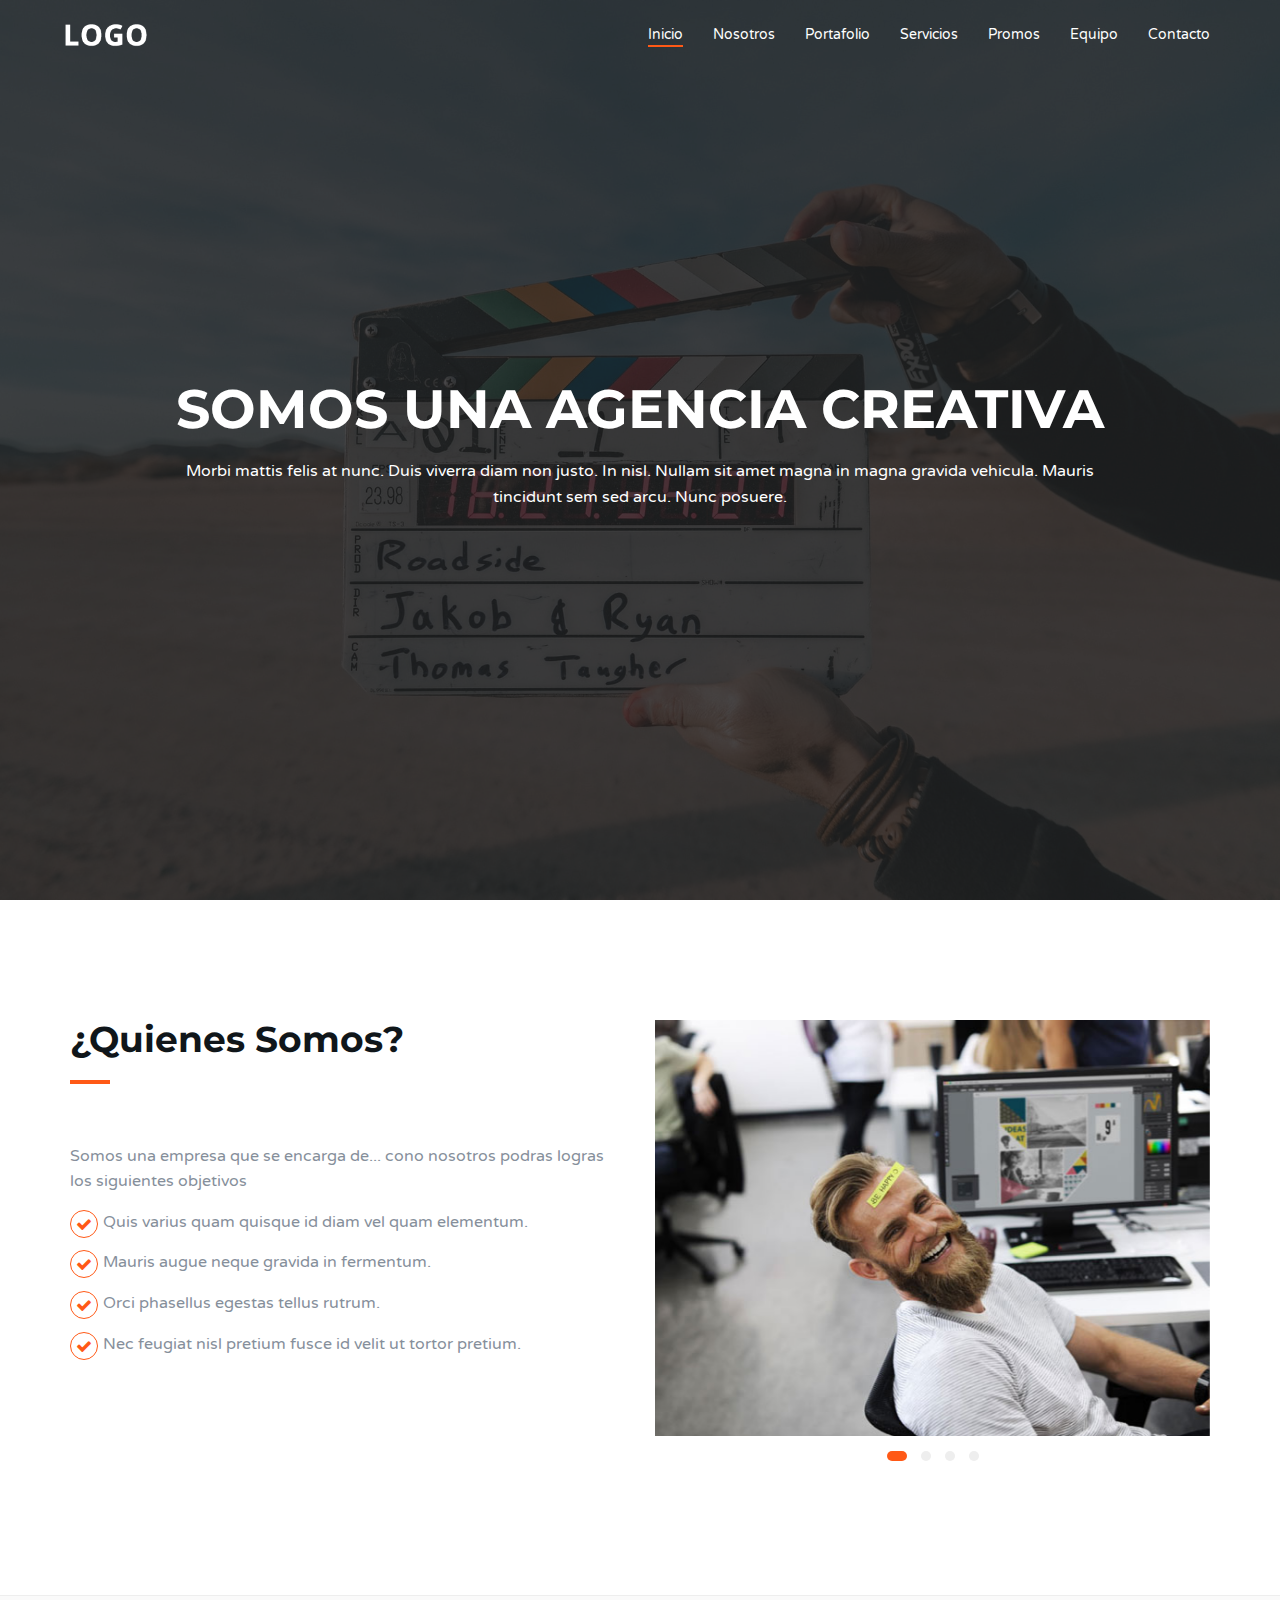
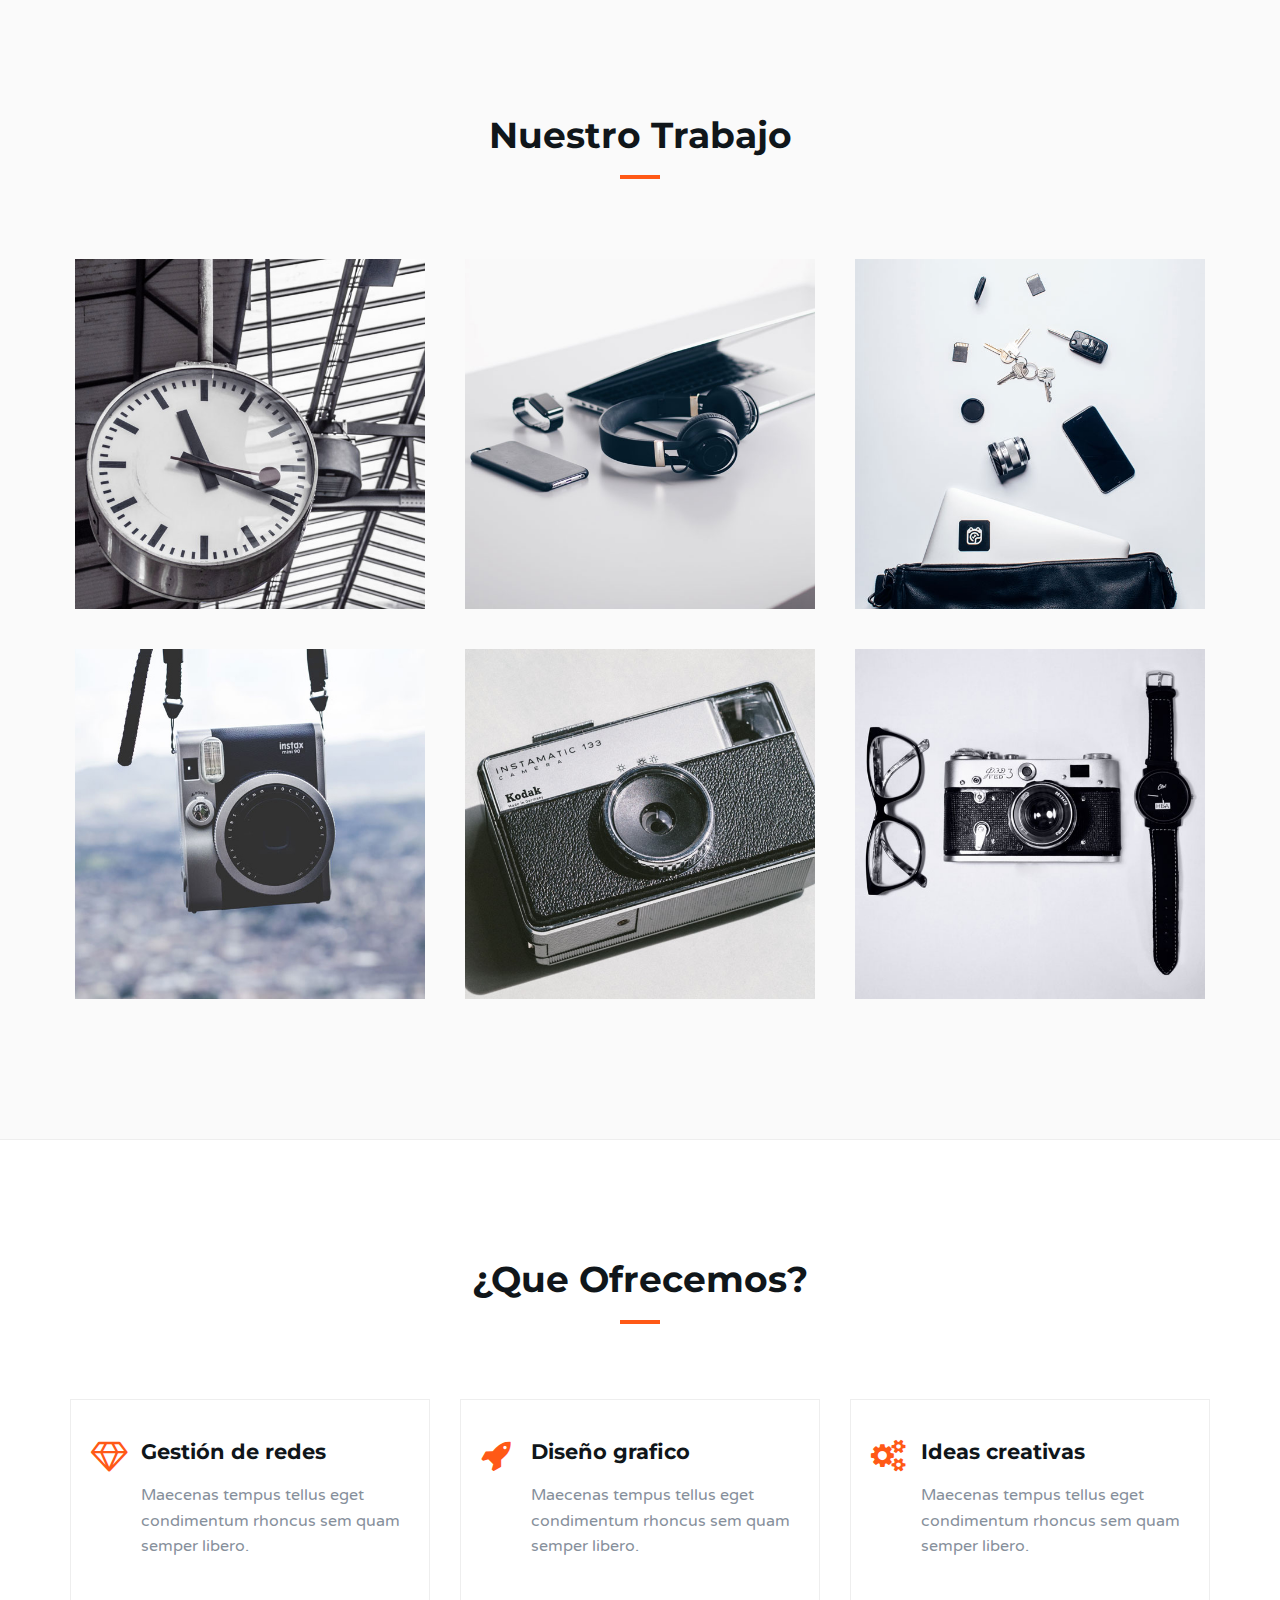
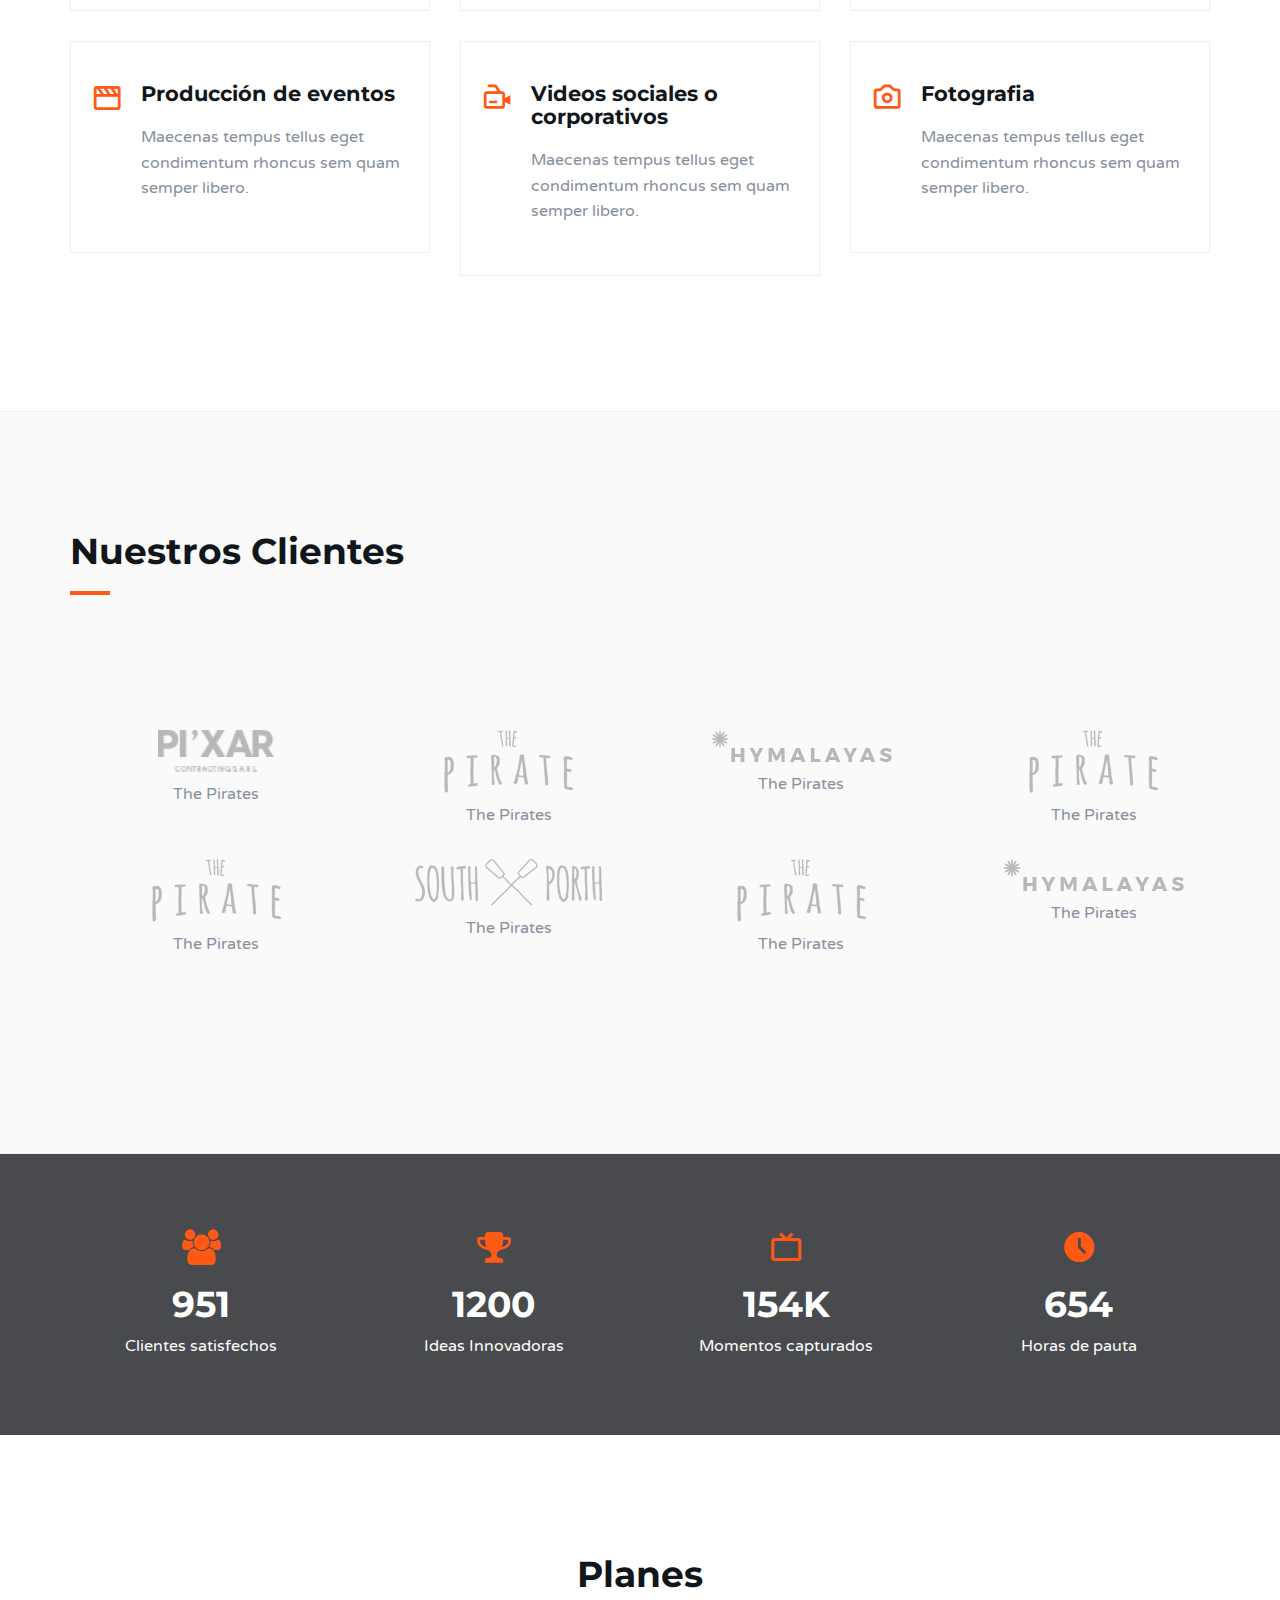
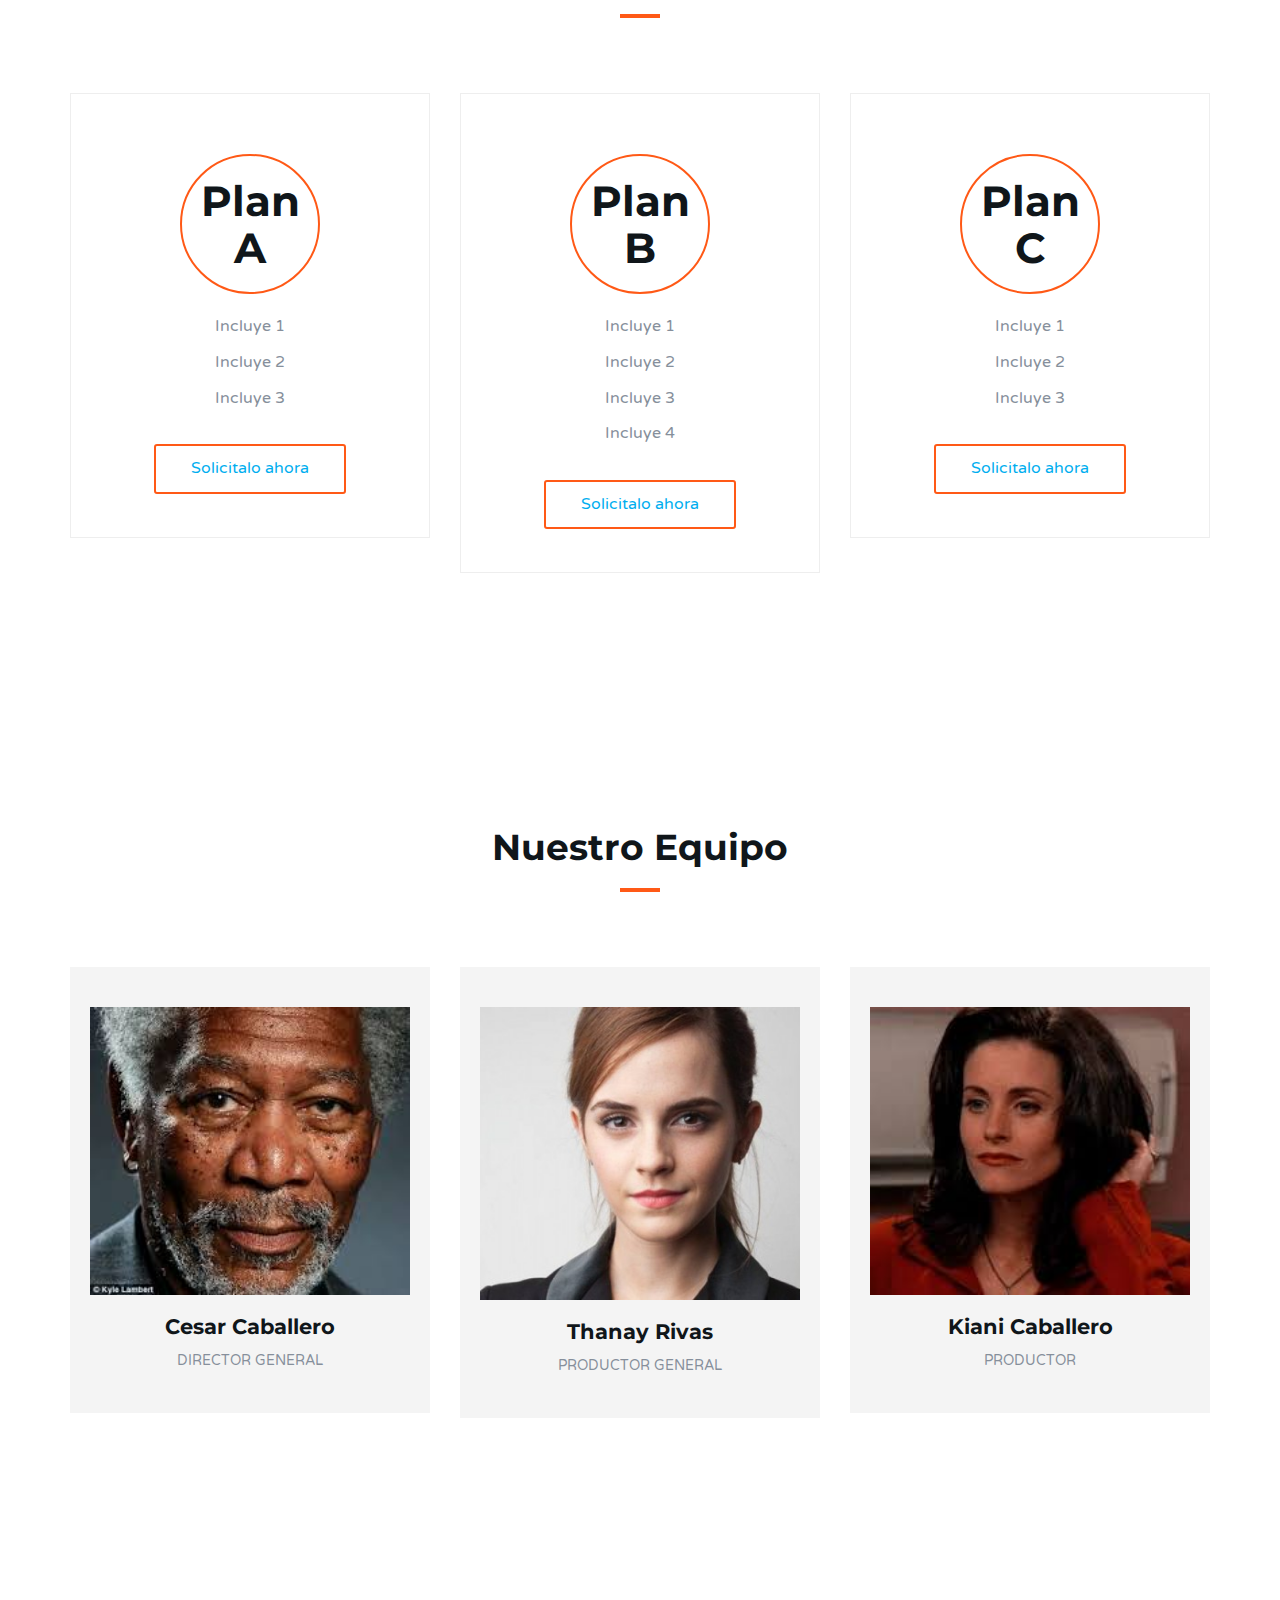
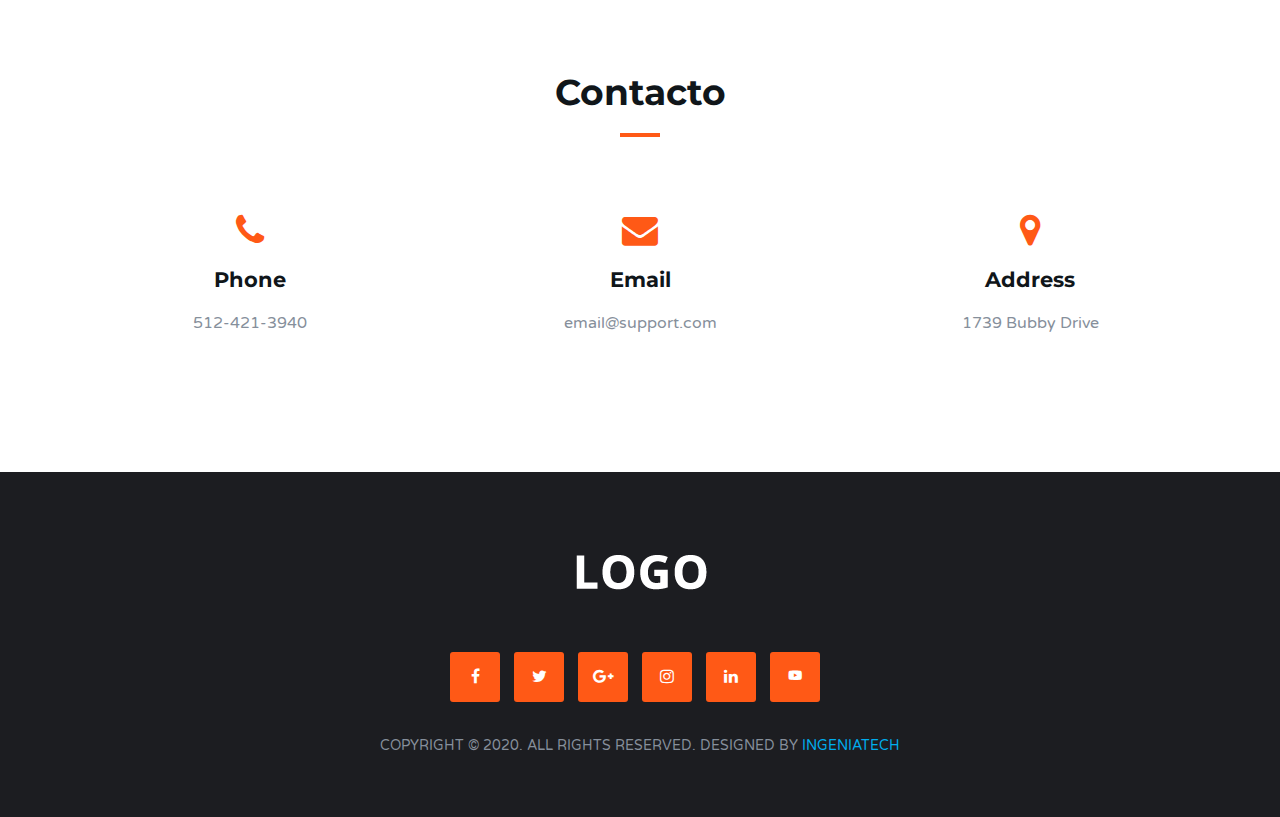
<file: mascaraPTK.html>
<!DOCTYPE html>
<html lang="en">

<head>
	<meta charset="utf-8">
	<meta http-equiv="X-UA-Compatible" content="IE=edge">
	<meta name="viewport" content="width=device-width, initial-scale=1">
	<!-- The above 3 meta tags *must* come first in the head; any other head content must come *after* these tags -->

	<title>Mascara Producciones TK</title>

	<!-- Google font -->
	<link href="https://fonts.googleapis.com/css?family=Montserrat:400,700%7CVarela+Round" rel="stylesheet">

	<!-- Bootstrap -->
	<link type="text/css" rel="stylesheet" href="css/bootstrap.min.css" />

	<!-- Owl Carousel -->
	<link type="text/css" rel="stylesheet" href="css/owl.carousel.css" />
	<link type="text/css" rel="stylesheet" href="css/owl.theme.default.css" />

	<!-- Magnific Popup -->
	<link type="text/css" rel="stylesheet" href="css/magnific-popup.css" />

	<!-- Font Awesome Icon -->
	<link rel="stylesheet" href="css/font-awesome.min.css">
	<link href='https://cdn.jsdelivr.net/npm/boxicons@2.0.5/css/boxicons.min.css' rel='stylesheet'>

	<!-- Custom stlylesheet -->
	<link type="text/css" rel="stylesheet" href="css/style.css" />

	
</head>

<body>
	<!-- Header -->
	<header id="home">
		<!-- Background Image -->
		<div class="bg-img" style="background-image: url('./img/background1.jpg');">
			<div class="overlay"></div>
		</div>
		<!-- /Background Image -->

		<!-- Nav -->
		<nav id="nav" class="navbar nav-transparent">
			<div class="container">

				<div class="navbar-header">
					<!-- Logo -->
					<div class="navbar-brand">
						<a href="index.html">
							<img class="logo" src="img/logo.png" alt="logo">
							<img class="logo-alt" src="img/logo-alt.png" alt="logo">
						</a>
					</div>
					<!-- /Logo -->

					<!-- Collapse nav button -->
					<div class="nav-collapse">
						<span></span>
					</div>
					<!-- /Collapse nav button -->
				</div>

				<!--  Main navigation  -->
				<ul class="main-nav nav navbar-nav navbar-right">
					<li><a href="#home">Inicio</a></li>
					<li><a href="#about">Nosotros</a></li>
					<li><a href="#portfolio">Portafolio</a></li>
					<li><a href="#service">Servicios</a></li>
					<li><a href="#pricing">Promos</a></li>
					<li><a href="#team">Equipo</a></li>
					
					<li><a href="#contact">Contacto</a></li>
				</ul>
				<!-- /Main navigation -->

			</div>
		</nav>
		<!-- /Nav -->

		<!-- home wrapper -->
		<div class="home-wrapper">
			<div class="container">
				<div class="row">

					<!-- home content -->
					<div class="col-md-10 col-md-offset-1">
						<div class="home-content">
							<h1 class="white-text">Somos una agencia Creativa</h1>
							<p class="white-text">Morbi mattis felis at nunc. Duis viverra diam non justo. In nisl. Nullam sit amet magna in magna gravida vehicula. Mauris tincidunt sem sed arcu. Nunc posuere.
							</p>
							<!--
							<button class="white-btn">Get Started!</button>
							<button class="main-btn">Learn more</button>-->
						</div>
					</div>
					<!-- /home content -->

				</div>
			</div>
		</div>
		<!-- /home wrapper -->

	</header>
	<!-- /Header -->

	<!-- About -->
	<div id="about" class="section md-padding">

		<!-- Container -->
		<div class="container">

			<!-- Row -->
			<div class="row">

				<!-- why choose us content -->
				<div class="col-md-6">
					<div class="section-header">
						<h2 class="title">¿Quienes somos?</h2>
					</div>
					<p>Somos una empresa que se encarga de... cono nosotros podras logras los siguientes objetivos</p>
					<div class="feature">
						<i class="fa fa-check"></i>
						<p>Quis varius quam quisque id diam vel quam elementum.</p>
					</div>
					<div class="feature">
						<i class="fa fa-check"></i>
						<p>Mauris augue neque gravida in fermentum.</p>
					</div>
					<div class="feature">
						<i class="fa fa-check"></i>
						<p>Orci phasellus egestas tellus rutrum.</p>
					</div>
					<div class="feature">
						<i class="fa fa-check"></i>
						<p>Nec feugiat nisl pretium fusce id velit ut tortor pretium.</p>
					</div>
				</div>
				<!-- /why choose us content -->

				<!-- About slider -->
				<div class="col-md-6">
					<div id="about-slider" class="owl-carousel owl-theme">
						<img class="img-responsive" src="./img/about1.jpg" alt="">
						<img class="img-responsive" src="./img/about2.jpg" alt="">
						<img class="img-responsive" src="./img/about1.jpg" alt="">
						<img class="img-responsive" src="./img/about2.jpg" alt="">
					</div>
				</div>
				<!-- /About slider -->

			</div>
			<!-- /Row -->

		</div>
		<!-- /Container -->

	</div>
	<!-- /About -->


	<!-- Portfolio -->
	<div id="portfolio" class="section md-padding bg-grey">

		<!-- Container -->
		<div class="container">

			<!-- Row -->
			<div class="row">

				<!-- Section header -->
				<div class="section-header text-center">
					<h2 class="title">Nuestro trabajo</h2>
				</div>
				<!-- /Section header -->

				<!-- Work -->
				<div class="col-md-4 col-xs-6 work">
					<img class="img-responsive" src="./img/work1.jpg" alt="">
					<div class="overlay"></div>
					<div class="work-content">
						<span>Categoria</span>
						<h3>Lorem ipsum dolor</h3>
						<div class="work-link">
						<!--	<a href="#"><i class="fa fa-external-link"></i></a>-->
							<a class="lightbox" href="./img/work1.jpg"><i class="fa fa-search"></i></a>
						</div>
					</div>
				</div>
				<!-- /Work -->

				<!-- Work -->
				<div class="col-md-4 col-xs-6 work">
					<img class="img-responsive" src="./img/work2.jpg" alt="">
					<div class="overlay"></div>
					<div class="work-content">
						<span>Categoria</span>
						<h3>Lorem ipsum dolor</h3>
						<div class="work-link">
							<!--	<a href="#"><i class="fa fa-external-link"></i></a>-->
							<a class="lightbox" href="./img/work2.jpg"><i class="fa fa-search"></i></a>
						</div>
					</div>
				</div>
				<!-- /Work -->

				<!-- Work -->
				<div class="col-md-4 col-xs-6 work">
					<img class="img-responsive" src="./img/work3.jpg" alt="">
					<div class="overlay"></div>
					<div class="work-content">
						<span>Categoria</span>
						<h3>Lorem ipsum dolor</h3>
						<div class="work-link">
							<a href="#"><i class="fa fa-external-link"></i></a>
							<a class="lightbox" href="./img/work3.jpg"><i class="fa fa-search"></i></a>
						</div>
					</div>
				</div>
				<!-- /Work -->

				<!-- Work -->
				<div class="col-md-4 col-xs-6 work">
					<img class="img-responsive" src="./img/work4.jpg" alt="">
					<div class="overlay"></div>
					<div class="work-content">
						<span>Categoria</span>
						<h3>Lorem ipsum dolor</h3>
						<div class="work-link">
							<a href="#"><i class="fa fa-external-link"></i></a>
							<a class="lightbox" href="./img/work4.jpg"><i class="fa fa-search"></i></a>
						</div>
					</div>
				</div>
				<!-- /Work -->

				<!-- Work -->
				<div class="col-md-4 col-xs-6 work">
					<img class="img-responsive" src="./img/work5.jpg" alt="">
					<div class="overlay"></div>
					<div class="work-content">
						<span>Categoria</span>
						<h3>Lorem ipsum dolor</h3>
						<div class="work-link">
							<a href="#"><i class="fa fa-external-link"></i></a>
							<a class="lightbox" href="./img/work5.jpg"><i class="fa fa-search"></i></a>
						</div>
					</div>
				</div>
				<!-- /Work -->

				<!-- Work -->
				<div class="col-md-4 col-xs-6 work">
					<img class="img-responsive" src="./img/work6.jpg" alt="">
					<div class="overlay"></div>
					<div class="work-content">
						<span>Categoria</span>
						<h3>Lorem ipsum dolor</h3>
						<div class="work-link">
							<a href="#"><i class="fa fa-external-link"></i></a>
							<a class="lightbox" href="./img/work6.jpg"><i class="fa fa-search"></i></a>
						</div>
					</div>
				</div>
				<!-- /Work -->

			</div>
			<!-- /Row -->

		</div>
		<!-- /Container -->

	</div>
	<!-- /Portfolio -->

	<!-- Service -->
	<div id="service" class="section md-padding">

		<!-- Container -->
		<div class="container">

			<!-- Row -->
			<div class="row">

				<!-- Section header -->
				<div class="section-header text-center">
					<h2 class="title">¿Que ofrecemos?</h2>
				</div>
				<!-- /Section header -->

				<!-- service -->
				<div class="col-md-4 col-sm-6">
					<div class="service">
						<i class="fa fa-diamond"></i>
						<h3>Gestión de redes</h3>
						<p>Maecenas tempus tellus eget condimentum rhoncus sem quam semper libero.</p>
					</div>
				</div>
				<!-- /service -->

				<!-- service -->
				<div class="col-md-4 col-sm-6">
					<div class="service">
						<i class="fa fa-rocket"></i>
						<h3>Diseño grafico</h3>
						<p>Maecenas tempus tellus eget condimentum rhoncus sem quam semper libero.</p>
					</div>
				</div>
				<!-- /service -->

				<!-- service -->
				<div class="col-md-4 col-sm-6">
					<div class="service">
						<i class="fa fa-cogs"></i>
						<h3>Ideas creativas</h3>
						<p>Maecenas tempus tellus eget condimentum rhoncus sem quam semper libero.</p>
					</div>
				</div>
				<!-- /service -->

				<!-- service -->
				<div class="col-md-4 col-sm-6">
					<div class="service">
						<i class='bx bx-movie'></i>
						<h3>Producción de eventos</h3>
						<p>Maecenas tempus tellus eget condimentum rhoncus sem quam semper libero.</p>
					</div>
				</div>
				<!-- /service -->

				<!-- service -->
				<div class="col-md-4 col-sm-6">
					<div class="service">
						<i class='bx bx-video-recording'></i>
						<h3>Videos sociales o corporativos</h3>
						<p>Maecenas tempus tellus eget condimentum rhoncus sem quam semper libero.</p>
					</div>
				</div>
				<!-- /service -->

				<!-- service -->
				<div class="col-md-4 col-sm-6">
					<div class="service">
						<i class='bx bx-camera' ></i>
						<h3>Fotografia</h3>
						<p>Maecenas tempus tellus eget condimentum rhoncus sem quam semper libero.</p>
					</div>
				</div>
				<!-- /service -->

			</div>
			<!-- /Row -->

		</div>
		<!-- /Container -->

	</div>
	<!-- /Service -->


	<!-- Why Choose Us -->
	<div id="features" class="section md-padding bg-grey">

		<!-- Container -->
		<div class="container">

			<!-- Row -->
			<div class="row">

				<!-- why choose us content -->
				<div class="col-md-6">
					<div class="section-header">
						<h2 class="title">Nuestros clientes</h2>
					</div>
					


					<div id="numbers" class="section sm-padding">

						
				
						<!-- Container -->
						<div class="container">
				
							<!-- Row -->
							<div class="row">
								

								<!-- number -->
								<div class="col-sm-3 col-xs-6">
									<div class="number">
										<img class="clientes" src="img/1.png" >
										<h3 class="white-text"><span class="counter"></span></h3>
										<span >The Pirates</span>
									</div>
								</div>
								<!-- /number -->


								<!-- number -->
								<div class="col-sm-3 col-xs-6">
									<div class="number">
										<img class="clientes" src="img/2.png" alt="">
										<h3 class="white-text"><span class="counter"></span></h3>
										<span >The Pirates</span>
									</div>
								</div>
								<!-- /number -->


								<!-- number -->
								<div class="col-sm-3 col-xs-6">
									<div class="number">
										<img class="clientes" src="img/3.png" alt="">
										<h3 class="white-text"><span class="counter"></span></h3>
										<span >The Pirates</span>
									</div>
								</div>
								<!-- /number -->
				
								<!-- number -->
								<div class="col-sm-3 col-xs-6">
									<div class="number">
										<img class="clientes" src="img/2.png" alt="">
										<h3 class="white-text"><span class="counter"></span></h3>
										<span >The Pirates</span>
									</div>
								</div>
								<!-- /number -->

				
								
								<!-- number -->
								<div class="col-sm-3 col-xs-6">
									<div class="number">
										<img class="clientes" src="img/2.png" alt="">
										<h3 class="white-text"><span class="counter"></span></h3>
										<span >The Pirates</span>
									</div>
								</div>
								<!-- /number -->
								<!-- number -->
								<div class="col-sm-3 col-xs-6">
									<div class="number">
										<img class="clientes" src="img/5.png" alt="">
										<h3 class="white-text"><span class="counter"></span></h3>
										<span >The Pirates</span>
									</div>
								</div>
								<!-- /number -->
								<!-- number -->
								<div class="col-sm-3 col-xs-6">
									<div class="number">
										<img class="clientes" src="img/2.png" alt="">
										<h3 class="white-text"><span class="counter"></span></h3>
										<span >The Pirates</span>
									</div>
								</div>
								<!-- /number -->
								<!-- number -->
								<div class="col-sm-3 col-xs-6">
									<div class="number">
										<img class="clientes" src="img/3.png" alt="">
										<h3 class="white-text"><span class="counter"></span></h3>
										<span >The Pirates</span>
									</div>
								</div>
								<!-- /number -->

				
							</div>
							<!-- /Row -->
				
						</div>
						<!-- /Container -->
				
					</div>




					
<!--
					<div class="client-section ">
						<div class="container1">
							
								<div class="single-brand">
									<a href="#">
										<img src="img/1.png" alt="">
									</a>
								</div>
								<div class="single-brand">
									<a href="#">
										<img src="img/2.png" alt="">
									</a>
								</div>
								<div class="single-brand">
									<a href="#">
										<img src="img/3.png" alt="">
									</a>
								</div>
								<div class="single-brand">
									<a href="#">
										<img src="img/4.png" alt="">
									</a>
								</div>
								<div class="single-brand">
									<a href="#">
										<img src="img/5.png" alt="">
									</a>
								</div>
							
						</div>
					</div>-->








				</div>
				<!-- /why choose us content -->

				

			</div>
			<!-- /Row -->

		</div>
		<!-- /Container -->

	</div>
	<!-- /Why Choose Us -->


	<!-- Numbers -->
	<div id="numbers" class="section sm-padding">

		<!-- Background Image -->
		<div class="bg-img" style="background-image: url('./img/background2.jpg');">
			<div class="overlay"></div>
		</div>
		<!-- /Background Image -->

		<!-- Container -->
		<div class="container">

			<!-- Row -->
			<div class="row">

				<!-- number -->
				<div class="col-sm-3 col-xs-6">
					<div class="number">
						<i class="fa fa-users"></i>
						<h3 class="white-text"><span class="counter">951</span></h3>
						<span class="white-text">Clientes satisfechos</span>
					</div>
				</div>
				<!-- /number -->

				<!-- number -->
				<div class="col-sm-3 col-xs-6">
					<div class="number">
						<i class="fa fa-trophy"></i>
						<h3 class="white-text"><span class="counter">1200</span></h3>
						<span class="white-text">Ideas Innovadoras</span>
					</div>
				</div>
				<!-- /number -->

				<!-- number -->
				<div class="col-sm-3 col-xs-6">
					<div class="number">
						<i class='bx bx-tv'></i>
						<h3 class="white-text"><span class="counter">154</span>K</h3>
						<span class="white-text">Momentos capturados</span>
					</div>
				</div>
				<!-- /number -->

				<!-- number -->
				<div class="col-sm-3 col-xs-6">
					<div class="number">
						<i class='bx bxs-time-five' ></i>
						<h3 class="white-text"><span class="counter">654</span></h3>
						<span class="white-text">Horas de pauta</span>
					</div>
				</div>
				<!-- /number -->

			</div>
			<!-- /Row -->

		</div>
		<!-- /Container -->

	</div>
	<!-- /Numbers -->

	<!-- Pricing -->
	<div id="pricing" class="section md-padding">

		<!-- Container -->
		<div class="container">

			<!-- Row -->
			<div class="row">

				<!-- Section header -->
				<div class="section-header text-center">
					<h2 class="title">Planes</h2>
				</div>
				<!-- /Section header -->

				<!-- pricing -->
				<div class="col-sm-4">
					<div class="pricing">
						<div class="price-head">
							<span class="price-title"><!--Basico --></span>
							<div class="price">
								<h3>Plan A<span class="duration"><!--/ mes--></span></h3>
							</div>
						</div>
						<ul class="price-content">
							<li>
								<p>Incluye 1</p>
							</li>
							<li>
								<p>Incluye 2</p>
							</li>
							<li>
								<p>Incluye 3</p>
							</li>
						</ul>
						<div class="price-btn">
							<button class="outline-btn">Solicitalo ahora</button>
						</div>
					</div>
				</div>
				<!-- /pricing -->

				<!-- pricing -->
				<div class="col-sm-4">
					<div class="pricing">
						<div class="price-head">
							<span class="price-title"><!--Intermedio--></span>
							<div class="price">
								<h3><!--999-->Plan B<span class="duration"><!--/ mes--></span></h3>
							</div>
						</div>
						<ul class="price-content">
							<li>
								<p>Incluye 1</p>
							</li>
							<li>
								<p>Incluye 2</p>
							</li>
							<li>
								<p>Incluye 3</p>
							</li>
							<li>
								<p>Incluye 4</p>
							</li>
						</ul>
						<div class="price-btn">
							<button class="outline-btn">Solicitalo ahora</button>
						</div>
					</div>
				</div>
				<!-- /pricing -->

				<!-- pricing -->
				<div class="col-sm-4">
					<div class="pricing">
						<div class="price-head">
							<span class="price-title"><!--Full--></span>
							<div class="price">
								<h3><!--$9999-->Plan C<span class="duration"><!--/ mes--></span></h3>
							</div>
						</div>
						<ul class="price-content">
							<li>
								<p>Incluye 1</p>
							</li>
							<li>
								<p>Incluye 2</p>
							</li>
							<li>
								<p>Incluye 3</p>
							</li>
						</ul>
						<div class="price-btn">
							<button class="outline-btn">Solicitalo ahora</button>
						</div>
					</div>
				</div>
				<!-- /pricing -->

			</div>
			<!-- Row -->

		</div>
		<!-- /Container -->

	</div>
	<!-- /Pricing -->


	<!-- Testimonial 
	<div id="testimonial" class="section md-padding">

		
		<div class="bg-img" style="background-image: url('./img/background3.jpg');">
			<div class="overlay"></div>
		</div>
		

		
		<div class="container">

			
			<div class="row">

				
				<div class="col-md-10 col-md-offset-1">
					<div id="testimonial-slider" class="owl-carousel owl-theme">

						
						<div class="testimonial">
							<div class="testimonial-meta">
								<img src="./img/perso1.jpg" alt="">
								<h3 class="white-text">John Doe</h3>
								<span>Web Designer</span>
							</div>
							<p class="white-text">Molestie at elementum eu facilisis sed odio. Scelerisque in dictum non consectetur a erat. Aliquam id diam maecenas ultricies mi eget mauris.</p>
						</div>
						
						<div class="testimonial">
							<div class="testimonial-meta">
								<img src="./img/perso2.jpg" alt="">
								<h3 class="white-text">John Doe</h3>
								<span>Web Designer</span>
							</div>
							<p class="white-text">Molestie at elementum eu facilisis sed odio. Scelerisque in dictum non consectetur a erat. Aliquam id diam maecenas ultricies mi eget mauris.</p>
						</div>
						

					</div>
				</div>
				

			</div>
			

		</div>
		

	</div>-->
	

	<!-- Team -->
	<div id="team" class="section md-padding">

		<!-- Container -->
		<div class="container">

			<!-- Row -->
			<div class="row">

				<!-- Section header -->
				<div class="section-header text-center">
					<h2 class="title">Nuestro equipo</h2>
				</div>
				<!-- /Section header -->

				<!-- team -->
				<div class="col-sm-4">
					<div class="team">
						<div class="team-img">
							<img class="img-responsive" src="./img/team1.jpg" alt="">
							<div class="overlay">
								<div class="team-social">
									<a href="#"><i class="fa fa-facebook"></i></a>
									<a href="#"><i class='bx bxl-instagram' ></i></a>
									<a href="#"><i class="fa fa-twitter"></i></a>
								</div>
							</div>
						</div>
						<div class="team-content">
							<h3>Cesar Caballero</h3>
							<span>Director general</span>
						</div>
					</div>
				</div>
				<!-- /team -->

				<!-- team -->
				<div class="col-sm-4">
					<div class="team">
						<div class="team-img">
							<img class="img-responsive" src="./img/team2.jpg" alt="">
							<div class="overlay">
								<div class="team-social">
									<a href="#"><i class="fa fa-facebook"></i></a>
									<a href="#"><i class='bx bxl-instagram' ></i></a>
									<a href="#"><i class="fa fa-twitter"></i></a>
								</div>
							</div>
						</div>
						<div class="team-content">
							<h3>Thanay Rivas</h3>
							<span>Productor general</span>
						</div>
					</div>
				</div>
				<!-- /team -->

				<!-- team -->
				<div class="col-sm-4">
					<div class="team">
						<div class="team-img">
							<img class="img-responsive" src="./img/team3.jpg" alt="">
							<div class="overlay">
								<div class="team-social">
									<a href="#"><i class="fa fa-facebook"></i></a>
									<a href="#"><i class='bx bxl-instagram' ></i></a>
									<a href="#"><i class="fa fa-twitter"></i></a>
								</div>
							</div>
						</div>
						<div class="team-content">
							<h3>Kiani Caballero</h3>
							<span>Productor</span>
						</div>
					</div>
				</div>
				<!-- /team -->

			</div>
			<!-- /Row -->

		</div>
		<!-- /Container -->

	</div>
	<!-- /Team -->

	<!-- 
	<div id="blog" class="section md-padding bg-grey">

		
		<div class="container">

			
			<div class="row">

				
				<div class="section-header text-center">
					<h2 class="title">Recents news</h2>
				</div>
				

				
				<div class="col-md-4">
					<div class="blog">
						<div class="blog-img">
							<img class="img-responsive" src="./img/blog1.jpg" alt="">
						</div>
						<div class="blog-content">
							<ul class="blog-meta">
								<li><i class="fa fa-user"></i>John doe</li>
								<li><i class="fa fa-clock-o"></i>18 Oct</li>
								<li><i class="fa fa-comments"></i>57</li>
							</ul>
							<h3>Molestie at elementum eu facilisis sed odio</h3>
							<p>Nec feugiat nisl pretium fusce id velit ut tortor pretium. Nisl purus in mollis nunc sed. Nunc non blandit massa enim nec.</p>
							<a href="blog-single.html">Read more</a>
						</div>
					</div>
				</div>
				
				<div class="col-md-4">
					<div class="blog">
						<div class="blog-img">
							<img class="img-responsive" src="./img/blog2.jpg" alt="">
						</div>
						<div class="blog-content">
							<ul class="blog-meta">
								<li><i class="fa fa-user"></i>John doe</li>
								<li><i class="fa fa-clock-o"></i>18 Oct</li>
								<li><i class="fa fa-comments"></i>57</li>
							</ul>
							<h3>Molestie at elementum eu facilisis sed odio</h3>
							<p>Nec feugiat nisl pretium fusce id velit ut tortor pretium. Nisl purus in mollis nunc sed. Nunc non blandit massa enim nec.</p>
							<a href="blog-single.html">Read more</a>
						</div>
					</div>
				</div>
				
				<div class="col-md-4">
					<div class="blog">
						<div class="blog-img">
							<img class="img-responsive"  src="./img/blog3.jpg" alt="">
						</div>
						<div class="blog-content">
							<ul class="blog-meta">
								<li><i class="fa fa-user"></i>John doe</li>
								<li><i class="fa fa-clock-o"></i>18 Oct</li>
								<li><i class="fa fa-comments"></i>57</li>
							</ul>
							<h3>Molestie at elementum eu facilisis sed odio</h3>
							<p>Nec feugiat nisl pretium fusce id velit ut tortor pretium. Nisl purus in mollis nunc sed. Nunc non blandit massa enim nec.</p>
							<a href="blog-single.html">Read more</a>
						</div>
					</div>
				</div>
				

			</div>
			

		</div>
		

	</div>
	 -->

	<!-- Contact -->
	<div id="contact" class="section md-padding">

		<!-- Container -->
		<div class="container">

			<!-- Row -->
			<div class="row">

				<!-- Section-header -->
				<div class="section-header text-center">
					<h2 class="title">Contacto</h2>
				</div>
				<!-- /Section-header -->

				<!-- contact -->
				<div class="col-sm-4">
					<div class="contact">
						<i class="fa fa-phone"></i>
						<h3>Phone</h3>
						<p>512-421-3940</p>
					</div>
				</div>
				<!-- /contact -->

				<!-- contact -->
				<div class="col-sm-4">
					<div class="contact">
						<i class="fa fa-envelope"></i>
						<h3>Email</h3>
						<p>email@support.com</p>
					</div>
				</div>
				<!-- /contact -->

				<!-- contact -->
				<div class="col-sm-4">
					<div class="contact">
						<i class="fa fa-map-marker"></i>
						<h3>Address</h3>
						<p>1739 Bubby Drive</p>
					</div>
				</div>
				<!-- /contact -->

				<!-- 
				<div class="col-md-8 col-md-offset-2">
					<form class="contact-form">
						<input type="text" class="input" placeholder="Nombre">
						<input type="email" class="input" placeholder="Email">
						<input type="text" class="input" placeholder="Titulo">
						<textarea class="input" placeholder="Mensaje"></textarea>
						<button class="main-btn">Enviar mensaje</button>
					</form>
				</div>
				 -->

			</div>
			<!-- /Row -->

		</div>
		<!-- /Container -->

	</div>
	<!-- /Contact -->


	<!-- Footer -->
	<footer id="footer" class="sm-padding bg-dark">

		<!-- Container -->
		<div class="container">

			<!-- Row -->
			<div class="row">

				<div class="col-md-12">

					<!-- footer logo -->
					<div class="footer-logo">
						<a href="index.html"><img src="img/logo-alt.png" alt="logo"></a>
					</div>
					<!-- /footer logo -->

					<!-- footer follow -->
					<ul class="footer-follow">
						<li><a href="#"><i class="fa fa-facebook"></i></a></li>
						<li><a href="#"><i class="fa fa-twitter"></i></a></li>
						<li><a href="#"><i class="fa fa-google-plus"></i></a></li>
						<li><a href="#"><i class="fa fa-instagram"></i></a></li>
						<li><a href="#"><i class="fa fa-linkedin"></i></a></li>
						<li><a href="#"><i class='bx bxl-youtube' ></i></a></li>
					</ul>
					<!-- /footer follow -->

					<!-- footer copyright -->
					<div class="footer-copyright">
						<p>Copyright © 2020. All Rights Reserved. Designed by <a href="" target="_blank">Ingeniatech</a></p>
					</div>
					<!-- /footer copyright -->

				</div>

			</div>
			<!-- /Row -->

		</div>
		<!-- /Container -->

	</footer>
	<!-- /Footer -->

	<!-- Back to top -->
	<div id="back-to-top"></div>
	<!-- /Back to top -->

	<!-- Preloader -->
	<div id="preloader">
		<div class="preloader">
			<span></span>
			<span></span>
			<span></span>
			<span></span>
		</div>
	</div>
	<!-- /Preloader -->

	<!-- jQuery Plugins -->
	<script type="text/javascript" src="js/jquery.min.js"></script>
	<script type="text/javascript" src="js/bootstrap.min.js"></script>
	<script type="text/javascript" src="js/owl.carousel.min.js"></script>
	<script type="text/javascript" src="js/jquery.magnific-popup.js"></script>
	<script type="text/javascript" src="js/main.js"></script>

</body>

</html>
</file>
<file: css/style.css>
/*
Theme Name:
Author: yaminncco

Colors:
	Body 		  : #868F9B
	Headers 	: #10161A
	Primary 	: #6195FF
	Dark      : #FCFCFF
	Grey 		  : #F4F4F4 #FAFAFA #EEE

Fonts: Montserrat Varela Round

Table OF Contents
------------------------------------
1 > General
2 > Logo
3 > Navigation
4 > Header
5 > About
6 > Portfolio
7 > Services
8 >  Why choose us
9 >  Numbers
10 > Pricing
11 > Testimonial
12 > Team
13 > Blog
14 > Blog post
15 > Blog sidebar
16 > Contact
17 > Footer
18 > Responsive
19 > Owl theme
20 > Back to top
21 > Preloader

------------------------------------*/

/*------------------------------------*\
	General
\*------------------------------------*/


/* -- typography -- */

body {
    font-family: 'Varela Round', sans-serif;
    font-size: 16px;
    line-height: 1.6;
    overflow-x: hidden;
    color: #868F9B;
}

h1, h2, h3, h4, h5, h6 {
    font-family: 'Montserrat', sans-serif;
    font-weight: 700;
    margin-top: 0px;
    margin-bottom: 20px;
    color: #10161A;
}

h1 {
    font-size: 54px;
}

h2 {
    font-size: 36px;
}

h3 {
    font-size: 21px;
}

h4 {
    font-size: 18px;
}

h5 {
    font-size: 16px;
}

a {
    color: #00aeef;
    text-decoration: none;
    -webkit-transition: 0.2s opacity;
    transition: 0.2s opacity;
}

a:hover, a:focus {
    text-decoration: none;
    outline: none;
    opacity: 0.8;
    color: #ff5916;
}

.main-color {
    color: #ff5916;
}

.white-text {
    color: #FFF;
}

::-moz-selection {
    background-color: #ff5916;
    color: #FFF;
}

::selection {
    background-color: #ff5916;
    color: #FFF;
}

ul, ol {
    margin: 0;
    padding: 0;
    list-style: none
}

/* -- section  -- */

.section {
    position: relative;
}

.md-padding {
    padding-top: 120px;
    padding-bottom: 120px;
}

.sm-padding {
    padding-top: 60px;
    padding-bottom: 60px;
}


/* --  background section  -- */

.bg-grey {
    background-color: #FAFAFA;
    border-top: 1px solid #EEE;
    border-bottom: 1px solid #EEE;
}

.bg-dark {
    background-color: #1C1D21;
}


/* --  background image section  -- */

.bg-img {
    position: absolute;
    left: 0;
    top: 0;
    right: 0;
    bottom: 0;
    z-index: -1;
    background-position: center;
    background-size: cover;
    background-attachment: fixed;
}

.bg-img .overlay {
    position: absolute;
    left: 0;
    top: 0;
    right: 0;
    bottom: 0;
    opacity: .8;
    background: #1C1D21;
}


/* --  section header  -- */

.section-header {
    position: relative;
    margin-bottom: 60px;
}

.section-header .title {
    text-transform: capitalize;
}

.title:after {
    content:"";
  	display:block;
  	height:4px;
  	width:40px;
  	background-color: #ff5916;
    margin-top: 20px;
}

.text-center .title:after {
    margin: 20px auto 0px;
}

/* --  Input  -- */

input[type="text"], input[type="email"], input[type="password"], input[type="number"], input[type="date"], input[type="url"], input[type="tel"], textarea {
    height: 40px;
    width: 100%;
    border: none;
	  background: #F4F4F4;
    border-bottom: 2px solid #EEE;
    color: #354052;
    padding: 0px 10px;
    opacity: 0.5;
    -webkit-transition: 0.2s border-color, 0.2s opacity;
    transition: 0.2s border-color, 0.2s opacity;
}

textarea {
    padding: 10px 10px;
    min-height: 80px;
    resize: vertical;
}

input[type="text"]:focus, input[type="email"]:focus, input[type="password"]:focus, input[type="number"]:focus, input[type="date"]:focus, input[type="url"]:focus, input[type="tel"]:focus, textarea:focus {
    border-color: #ff5916;
    opacity: 1;
}

/* --  Buttons  -- */

.main-btn, .white-btn, .outline-btn {
    display: inline-block;
    padding: 10px 35px;
    margin: 3px;
    border: 2px solid transparent;
    border-radius: 3px;
    -webkit-transition: 0.2s opacity;
    transition: 0.2s opacity;
}

.main-btn {
    background: #ff5916;
    color: #FFF;
}

.white-btn {
    background: #FFF;
    color: #10161A !important;
}

.outline-btn {
    background: transparent;
    color: #00aeef !important;
    border-color: #ff5916;
}

.main-btn:hover, .white-btn:hover, .outline-btn:hover {
    opacity: 0.8;
}


/*------------------------------------*\
	Logo
\*------------------------------------*/

.navbar-brand {
    padding: 0;
}

.navbar-brand .logo, .navbar-brand .logo-alt {
    max-height: 50px;
    display: block;
}

#nav:not(.nav-transparent):not(.fixed-nav) .navbar-brand .logo-alt {
	display: none;
}

#nav.nav-transparent:not(.fixed-nav) .navbar-brand .logo {
	display: none;
}

#nav.fixed-nav .navbar-brand .logo-alt {
    display: none;
}

@media only screen and (max-width: 767px) {
    #nav.nav-transparent .navbar-brand .logo-alt {
        display: none !important;
    }
    #nav.nav-transparent .navbar-brand .logo {
        display: block !important;
    }
}


/*------------------------------------*\
	Navigation
\*------------------------------------*/

#nav {
    padding: 10px 0px;
    background: #FFF;
    -webkit-transition: 0.2s padding;
    transition: 0.2s padding;
    z-index: 999;
}

#nav.navbar {
    border: none;
    border-radius: 0;
    margin-bottom: 0px;
}

#nav.fixed-nav {
    position: fixed;
    left: 0;
    right: 0;
    padding: 0px 0px;
    background-color: #FFF !important;
    border-bottom: 1px solid #EEE;
}

#nav.nav-transparent {
    background: transparent;
}


/* -- default nav -- */

@media only screen and (min-width: 768px) {
    .main-nav li {
        padding: 0px 15px;
    }
    .main-nav li a {
        font-size: 14px;
        -webkit-transition: 0.2s color;
        transition: 0.2s color;
    }
    .main-nav>li>a {
        color: #10161A;
        padding: 15px 0px;
    }
    #nav.nav-transparent:not(.fixed-nav) .main-nav>li>a {
        color: #fff;
    }
    .main-nav>li>a:hover, .main-nav>li>a:focus, .main-nav>li.active>a {
        background: transparent;
        color: #ff5916;
    }
    .main-nav>li>a:after {
        content: "";
        display: block;
        background-color: #ff5916;
        height: 2px;
        width: 0%;
        -webkit-transition: 0.2s width;
        transition: 0.2s width;
    }
    .main-nav>li>a:hover:after, .main-nav>li.active>a:after {
        width: 100%;
    }
    /* dropdown */
    .has-dropdown {
        position: relative;
    }
    .has-dropdown>a:before {
        font-family: 'FontAwesome';
        content: "\f054";
        font-size: 6px;
        margin-left: 6px;
        float: right;
        -webkit-transform: rotate(90deg);
        -ms-transform: rotate(90deg);
        transform: rotate(90deg);
        -webkit-transition: 0.2s transform;
        transition: 0.2s transform;
    }
    .dropdown {
        position: absolute;
        right: -50%;
        top: 0;
        background-color: #ff5916;
        width: 200px;
        -webkit-box-shadow: 0px 5px 5px -5px rgba(53, 64, 82, 0.2);
        box-shadow: 0px 5px 5px -5px rgba(53, 64, 82, 0.2);
        -webkit-transform: translateY(15px) translateX(50%);
        -ms-transform: translateY(15px) translateX(50%);
        transform: translateY(15px) translateX(50%);
        opacity: 0;
        visibility: hidden;
        -webkit-transition: 0.2s all;
        transition: 0.2s all;
    }
    .main-nav>.has-dropdown>.dropdown {
        top: 100%;
        right: 50%;
    }
    .main-nav>.has-dropdown>.dropdown .dropdown.dropdown-left {
        right: 150%;
    }
    .dropdown li a {
        display: block;
        color: #FFF;
        border-top: 1px solid rgba(250, 250, 250, 0.1);
        padding: 10px 0px;
    }
    .dropdown li:nth-child(1) a {
        border-top: none;
    }
    .has-dropdown:hover>.dropdown {
        opacity: 1;
        visibility: visible;
        -webkit-transform: translateY(0px) translateX(50%);
        -ms-transform: translateY(0px) translateX(50%);
        transform: translateY(0px) translateX(50%);
    }
    .has-dropdown:hover>a:before {
        -webkit-transform: rotate(0deg);
        -ms-transform: rotate(0deg);
        transform: rotate(0deg);
    }
    .nav-collapse {
        display: none;
    }
}


/* -- mobile nav -- */

@media only screen and (max-width: 767px) {
    #nav {
        padding: 0px 0px;
    }
    #nav.nav-transparent {
        background: #FFF;
    }
    .main-nav {
        position: fixed;
        right: 0;
        height: calc(100vh - 80px);
        -webkit-box-shadow: 0px 80px 0px 0px #1C1D21;
        box-shadow: 0px 80px 0px 0px #1C1D21;
        max-width: 250px;
        width: 0%;
        -webkit-transform: translateX(100%);
        -ms-transform: translateX(100%);
        transform: translateX(100%);
        margin: 0;
        overflow-y: auto;
        background: #1C1D21;
        -webkit-transition: 0.2s all;
        transition: 0.2s all;
    }
    #nav.open .main-nav {
        -webkit-transform: translateX(0%);
        -ms-transform: translateX(0%);
        transform: translateX(0%);
        width: 100%;
    }
    .main-nav li {
        border-top: 1px solid rgba(250, 250, 250, 0.1);
    }
    .main-nav li a {
        display: block;
        color: #FFF;
        -webkit-transition: 0.2s all;
        transition: 0.2s all;
    }
    .main-nav>li.active {
        border-left: 6px solid #ff5916;
    }
    .main-nav li a:hover, .main-nav li a:focus {
        background-color: #ff5916;
        color: #FFF;
        opacity: 1;
    }
    .has-dropdown>a:after {
        content: "\f054";
        font-family: 'FontAwesome';
        float: right;
        -webkit-transition: 0.2s -webkit-transform;
        transition: 0.2s -webkit-transform;
        transition: 0.2s transform;
        transition: 0.2s transform, 0.2s -webkit-transform;
    }
    .dropdown {
        opacity: 0;
        visibility: hidden;
        height: 0;
        background: rgba(250, 250, 250, 0.1);
    }
    .dropdown li a {
        padding: 6px 10px;
    }
    .has-dropdown.open-drop>a:after {
        -webkit-transform: rotate(90deg);
        -ms-transform: rotate(90deg);
        transform: rotate(90deg);
    }
    .has-dropdown.open-drop>.dropdown {
        opacity: 1;
        visibility: visible;
        height: auto;
        -webkit-transition: 0.2s all;
        transition: 0.2s all;
    }
}


/* -- nav btn collapse -- */

.nav-collapse {
    position: relative;
    float: right;
    width: 40px;
    height: 40px;
    margin-top: 5px;
    margin-right: 5px;
    cursor: pointer;
    z-index: 99999;
}

.nav-collapse span {
    display: block;
    -webkit-transform: translate(-50%, -50%);
    -ms-transform: translate(-50%, -50%);
    transform: translate(-50%, -50%);
    position: absolute;
    top: 50%;
    left: 50%;
    width: 25px;
}

.nav-collapse span:before, .nav-collapse span:after {
    content: "";
    display: block;
}

.nav-collapse span, .nav-collapse span:before, .nav-collapse span:after {
    height: 4px;
    background: #10161A;
    -webkit-transition: 0.2s all;
    transition: 0.2s all;
}

.nav-collapse span:before {
    -webkit-transform: translate(0%, 10px);
    -ms-transform: translate(0%, 10px);
    transform: translate(0%, 10px);
}

.nav-collapse span:after {
    -webkit-transform: translate(0%, -14px);
    -ms-transform: translate(0%, -14px);
    transform: translate(0%, -14px);
}

#nav.open .nav-collapse span {
    background: transparent;
}

#nav.open .nav-collapse span:before {
    -webkit-transform: translateY(0px) rotate(-135deg);
    -ms-transform: translateY(0px) rotate(-135deg);
    transform: translateY(0px) rotate(-135deg);
}

#nav.open .nav-collapse span:after {
    -webkit-transform: translateY(-4px) rotate(135deg);
    -ms-transform: translateY(-4px) rotate(135deg);
    transform: translateY(-4px) rotate(135deg);
}


/*------------------------------------*\
	Header
\*------------------------------------*/

header {
    position: relative;
}

#home {
    height: 100vh;
}

#home .home-wrapper {
    position: absolute;
    left: 0px;
    right: 0px;
    top: 50%;
    -webkit-transform: translateY(-50%);
    -ms-transform: translateY(-50%);
    transform: translateY(-50%);
    text-align: center;
}

.home-content h1 {
  text-transform: uppercase;
}
.home-content button {
  margin-top: 20px;
}

.header-wrapper h2 {
    display: inline-block;
    margin-bottom: 0px;
}

.header-wrapper .breadcrumb {
    float: right;
    background: transparent;
    margin-bottom: 0px;
}

.header-wrapper .breadcrumb .breadcrumb-item.active {
    color: #868F9B;
}

.breadcrumb>li+li:before {
    color: #868F9B;
}


/*------------------------------------*\
	About
\*------------------------------------*/

.about {
    position: relative;
    text-align: center;
    padding: 40px 20px;
    border: 1px solid #EEE;
    margin: 15px 0px;
}

.about i {
    font-size: 36px;
    color: rgb(233, 170, 52);
    margin-bottom: 20px;
}

.about:after {
    content: "";
    background-color: #1C1D21;
    position: absolute;
    left: 0;
    top: 0;
    bottom: 0;
    width: 0%;
    z-index: -1;
    -webkit-transition: 0.2s width;
    transition: 0.2s width;
}

.about:hover:after {
    width: 100%;
}

.about h3 {
    -webkit-transition: 0.2s color;
    transition: 0.2s color;
}

.about:hover h3 {
    color: #fff;
}


/*------------------------------------*\
	Portfolio
\*------------------------------------*/

.work {
    position: relative;
    padding: 20px;
}

.work>img {
  width: 100%;
}

.work .overlay {
    background: #1C1D21;
    position: absolute;
    top: 0px;
    left: 0px;
    right: 0px;
    bottom: 0px;
    opacity: 0;
    -webkit-transition: 0.2s opacity;
    transition: 0.2s opacity;
    -webkit-transition-delay: 0.2s;
    transition-delay: 0.2s;
}

.work:hover .overlay {
    -webkit-transition-delay: 0s;
    transition-delay: 0s;
    opacity: 0.8;
}

.work .work-content {
    position: absolute;
    left: 25px;
    right: 25px;
    top: 50%;
    text-align: center;
    -webkit-transform: translateY(-50%);
    -ms-transform: translateY(-50%);
    transform: translateY(-50%);
}

.work .work-content h3 {
    -webkit-transform: translateY(100%);
    -ms-transform: translateY(100%);
    transform: translateY(100%);
    opacity: 0;
    color: #FFF;
    margin-bottom: 10px;
    -webkit-transition: 0.2s all;
    transition: 0.2s all;
    -webkit-transition-delay: 0.1s;
    transition-delay: 0.1s;
}

.work:hover .work-content h3 {
    -webkit-transform: translateY(0%);
    -ms-transform: translateY(0%);
    transform: translateY(0%);
    opacity: 1;
    -webkit-transition-delay: 0.1s;
    transition-delay: 0.1s;
}

.work .work-content span {
    display: block;
    text-transform: uppercase;
    -webkit-transform: translateY(100%);
    -ms-transform: translateY(100%);
    transform: translateY(100%);
    opacity: 0;
    color: rgb(233, 170, 52);
    margin-bottom: 5px;
    -webkit-transition: 0.2s all;
    transition: 0.2s all;
    -webkit-transition-delay: 0.2s;
    transition-delay: 0.2s;
}

.work:hover .work-content span {
    -webkit-transform: translateY(0%);
    -ms-transform: translateY(0%);
    transform: translateY(0%);
    opacity: 1;
    -webkit-transition-delay: 0s;
    transition-delay: 0s;
}

.work .work-link {
    text-align: center;
    margin-top: 20px;
    opacity: 0;
    -webkit-transition: 0.2s opacity;
    transition: 0.2s opacity;
}

.work .work-link a {
    display: inline-block;
    width: 50px;
    height: 50px;
    background-color: #ff5916;
    color: #FFF;
    line-height: 50px;
    text-align: center;
}

.work:hover .work-link {
    -webkit-transition-delay: 0.2s;
    transition-delay: 0.2s;
    opacity: 1;
}


/*------------------------------------*\
	Services
\*------------------------------------*/

.service {
    position: relative;
    padding: 40px 20px 40px 70px;
    margin: 15px 0px;
    border: 1px solid #EEE;
}

.service i {
    position: absolute;
    left: 20px;
    text-align: center;
    font-size: 32px;
    color: #ff5916;
    border-radius: 50%;
}

.service:after {
    content: "";
    background-color: #1C1D21;
    position: absolute;
    left: 0;
    top: 0;
    bottom: 0;
    width: 0%;
    z-index: -1;
    -webkit-transition: 0.2s width;
    transition: 0.2s width;
}

.service:hover:after {
    width: 100%;
}

.service h3 {
  -webkit-transition: 0.2s color;
  transition: 0.2s color;
}

.service:hover h3 {
    color: #fff;
}

/*------------------------------------*\
	Why choose us
\*------------------------------------*/

.feature {
    margin: 15px 0px;
}
.feature i {
    float: left;
    padding: 5px;
    border-radius: 50%;
    color: #ff5916;
    border: 1px solid #ff5916;
    margin-right: 5px;
}






/*----------------------------------------*/
/*  Client Section CSS
/*----------------------------------------*/
.single-brand {
    padding:10px;
    float: left;
	height: 80px;
    width: 100%;
    
}
.container1{
    display: flex;
    justify-content: space-evenly;
    align-items: center;
}

.single-brand a {
	display: inline-block;
	vertical-align: middle;
    text-align: center;
    float: right;
    padding: 10px;
    
}

.single-brand a img {
	width: auto;
	margin: 0 auto;
	opacity: 0.5;
	-webkit-transition: all 0.4s;
	-o-transition: all 0.4s;
    transition: all 0.4s;
    padding: 30pxs;
}

.single-brand a:hover img {
	opacity: .4;
}

/*------------------------------------*\
	Clientes
\*------------------------------------*/









/*------------------------------------*\
	Numbers
\*------------------------------------*/

.number {
    text-align: center;
    margin: 15px 0px;
}

.number img{
    opacity: 0.3;
}

.number img:hover {
    opacity: 0.8;
}

.number i {
    color: #ff5916;
    font-size: 36px;
    margin-bottom: 20px;
}

.number h3 {
    font-size: 36px;
    margin-bottom: 10px;
}


/*------------------------------------*\
	Pricing
\*------------------------------------*/

.pricing {
    position: relative;
    text-align: center;
    border: 1px solid #EEE;
    background-color: #FFF;
    z-index: 11;
    margin: 15px 0px;
}

.pricing::after {
    content: "";
    background-color: #1C1D21;
    position: absolute;
    left: 0;
    right: 0;
    top: 0;
    height: 0%;
    z-index: -1;
    -webkit-transition: 0.2s height;
    transition: 0.2s height;
}

.pricing:hover:after {
    height: 100%;
}

.pricing .price-head {
    position: relative;
    margin-bottom: 20px;
}

.pricing .price-title {
    display: block;
    padding: 40px 0px 20px;
    text-transform: uppercase;
    -webkit-transition: 0.2s color;
    transition: 0.2s color;
}

.pricing:hover .price-title {
    color: #ff5916;
}

.pricing .price {
    position: relative;
    width: 140px;
    height: 140px;
    line-height: 140px;
    text-align: center;
    margin: auto;
    border-radius: 50%;
    border: 2px solid #ff5916;
}

.pricing .price h3 {
  font-size: 42px;
  margin: 0px;
  -webkit-transition: 0.2s color;
  transition: 0.2s color;
  -webkit-transform: translateY(-50%);
      -ms-transform: translateY(-50%);
          transform: translateY(-50%);
  top: 50%;
  position: absolute;
  left: 0;
  right: 0;
}

.pricing:hover .price h3 {
    color: #fff;
}

.pricing .duration {
    display: block;
    font-size: 14px;
    text-transform: uppercase;
    color: #10161A;
    -webkit-transition: 0.2s color;
    transition: 0.2s color;
}

.pricing:hover .duration {
    color: #fff;
}

.pricing .price-btn {
    padding-top: 20px;
    padding-bottom: 40px;
}

/*------------------------------------*\
	Testimonial
\*------------------------------------*/

.testimonial {
    margin: 15px 0px;
}

.testimonial-meta {
    position: relative;
    padding-left: 90px;
    height: 70px;
    margin-bottom: 20px;
    padding-top: 10px;
}

.testimonial img {
    position: absolute;
    left: 0;
    top: 0;
    width: 70px !important;
    height: 70px !important;
    border-radius: 50%;
}

.testimonial h3 {
    margin-bottom: 5px;
}

.testimonial span {
    font-size: 14px;
    color: #ff5916;
    text-transform: uppercase;
}


/*------------------------------------*\
	Team
\*------------------------------------*/

.team {
    position: relative;
    background-color: #F4F4F4;
    padding: 40px 20px;
    margin: 15px 0px;
}

.team::after {
    content: "";
    background-color: #1C1D21;
    position: absolute;
    left: 0;
    right: 0;
    top: 0;
    height: 0%;
    z-index: 1;
    -webkit-transition: 0.2s height;
    transition: 0.2s height;
}

.team:hover:after {
    height: 100%;
}

.team-img {
    position: relative;
    margin-bottom: 20px;
    z-index: 11;
}

.team-img>img {
  width: 100%;
}

.team .overlay {
    background: #1C1D21;
    position: absolute;
    bottom: 0;
    left: 0;
    right: 0;
    top: 0;
    opacity: 0;
    -webkit-transition: 0.2s opacity;
    transition: 0.2s opacity;
}

.team:hover .overlay {
    opacity: 0.8;
}

.team .team-content {
    text-align: center;
    position: relative;
    z-index: 11;
}

.team .team-content h3 {
    margin-bottom: 10px;
    -webkit-transition: 0.2s color;
    transition: 0.2s color;
}

.team .team-content span {
    font-size: 14px;
    text-transform: uppercase;
    -webkit-transition: 0.2s color;
    transition: 0.2s color;
}

.team:hover .team-content h3 {
    color: #FFF;
}

.team:hover .team-content span {
    color: #ff5916;
}

.team .team-social {
    position: absolute;
    top: 0;
    right: 0;
    opacity: 0;
    -webkit-transition: 0.2s opacity;
    transition: 0.2s opacity;
}

.team .team-social a {
    display: block;
    line-height: 50px;
    width: 50px;
    text-align: center;
    background-color: #ff5916;
    color: #FFF;
}

.team:hover .team-social {
    opacity: 1;
}


/*------------------------------------*\
	Blog
\*------------------------------------*/

.blog {
    background-color: #FFF;
    margin: 15px 0px;
}

.blog .blog-content {
    padding: 20px 20px 40px;
}

.blog .blog-meta {
    margin-bottom: 20px;
}

.blog .blog-meta li {
    display: inline-block;
    font-size: 14px;
    color: #10161A;
    margin-right: 10px;
}

.blog .blog-meta li i {
    color: #ff5916;
    margin-right: 5px;
}

/*------------------------------------*\
	Blog post
\*------------------------------------*/

#main .blog .blog-content {
  padding: 20px 0px 0px;
}

#main .blog {
  margin-top: 0px;
}

/* -- blog tags -- */

.blog-tags {
    margin: 40px 0px;
}

.blog-tags h5 {
    margin-bottom: 0;
    display: inline-block;
}

.blog-tags a {
    display: inline-block;
    padding: 6px 13px;
    font-size: 14px;
    margin: 2px 0px;
    background: #F4F4F4;
    color: #10161A;
}

.blog-tags a:hover {
  color: #FFF;
  background-color: #ff5916;
}

.blog-tags a i {
    margin-right: 3px;
    color: #ff5916;
}

.blog-tags a:hover i {
  color: #FFF;
}


/* -- blog author -- */

.blog-author {
    margin: 40px 0px;
}

.blog-author .media .media-left {
    padding-right: 20px;
}

.blog-author .media {
    padding: 20px;
    border: 1px solid #EEE;
}

.blog-author .media .media-heading {
    padding-bottom: 20px;
    margin-bottom: 20px;
    border-bottom: 1px solid #EEE;
}

.blog-author .media .media-heading h3 {
    display: inline-block;
    margin: 0;
    text-transform: uppercase;
}

.blog-author .media .media-heading .author-social {
  float: right;
}

.blog-author .author-social a {
    display: inline-block;
    width: 24px;
    height: 24px;
    text-align: center;
    line-height: 24px;
    border-radius: 3px;
    margin-left: 5px;
    color: #FFF;
    background-color: #ff5916;
}

/* -- blog comments -- */

.blog-comments {
    margin: 40px 0px;
}

.blog-comments .media {
    padding: 20px;
    background-color: #FFF;
    border-top: 1px solid #EEE;
    border-bottom: 0px;
    border-right: 1px solid #EEE;
    border-left: 1px solid #EEE;
    margin-top: 0px;
}

.blog-comments .media:first-child {
    border-bottom: 0px;
}

.blog-comments .media:last-child {
    border-bottom: 1px solid #EEE;
}

.blog-comments .media .media-left {
  padding-right: 20px;
}

.blog-comments .media .media-body .media-heading {
    text-transform: uppercase;
    margin-bottom:10px;
}

.blog-comments .media .media-body .media-heading .time {
    font-size: 12px;
    margin-left: 20px;
    font-weight: 400;
    color: #868F9B;
}

.blog-comments .media .media-body .media-heading .reply {
    float: right;
    margin: 0;
    font-size: 12px;
    text-transform: uppercase;
    font-weight: 400;
}

.blog-comments .media.author {
    background-color: #F4F4F4;
    border-color: #ff5916;
    border-bottom: 1px solid #ff5916;
}
.blog-comments .media.author>.media-body>.media-heading {
    color: #ff5916;
}

.blog-comments .media.author + .media {
    border-top: 0px;
}

/* blog reply form */

.reply-form {
    margin: 40px 0px;
}

.reply-form form .input, .reply-form form .input , .reply-form form textarea {
	margin-bottom:20px;
}

.reply-form form .input, .reply-form form .input {
    width: calc(50% - 10px);
    display: inline-block;
}

.reply-form form .input:nth-child(2) {
    margin-left: 15px;
}


/*------------------------------------*\
	Blog sidebar
\*------------------------------------*/

#aside .widget {
    margin-bottom: 40px;
}

.widget h3 {
  text-transform: uppercase;
}

/* -- search sidebar -- */

#aside .widget-search {
    position: relative;
}

#aside .widget-search .search-input {
    padding-right: 50px;
}

#aside .widget-search .search-btn {
    position: absolute;
    right: 0px;
	  bottom: 0px;
    width: 40px;
    height: 40px;
    border: none;
    line-height: 40px;
    background-color: transparent;
    color: #ff5916;
}

/* -- category sidebar -- */

.widget-category a {
    display: block;
    font-size: 14px;
    color: #354052;
    border-bottom: 1px solid #EEE;
    padding: 5px;
}

.widget-category a:nth-child(1) {
  border-top: 1px solid #EEE;
}

.widget-category a span {
    float: right;
    color: #ff5916;
}

.widget-category a:hover {
    color: #ff5916;
}

/* -- tags sidebar -- */

.widget-tags a {
  display: inline-block;
  padding: 6px 13px;
  font-size: 14px;
  margin: 2px 0px;
  background: #F4F4F4;
  color: #10161A;
}

.widget-tags a:hover {
  color: #FFF;
  background-color: #ff5916;
}

/* -- posts sidebar -- */

.widget-post {
    min-height: 70px;
    margin-bottom: 25px;
}

.widget-post img {
    display: block;
    float: left;
    margin-right: 10px;
    margin-top: 5px;
}

.widget-post a {
    display: block;
    color: #10161A;
}

.widget-post a:hover {
    color: #ff5916;
}

.widget-post .blog-meta {
    display: inline-block;
}

.widget-post .blog-meta li {
    display: inline-block;
    margin-right: 5px;
    color: #ff5916;
    font-size: 12px;
}

.widget-post li i {
    color: #ff5916;
    margin-right: 5px;
}



/*------------------------------------*\
	Contact
\*------------------------------------*/

.contact {
    margin: 15px 0px;
    text-align: center;
}

.contact i {
    font-size: 36px;
    color: #ff5916;
    margin-bottom: 20px;
}

.contact-form {
    text-align: center;
    margin-top: 40px;
}

.contact-form .input {
    margin-bottom: 20px;
}


.contact-form .input:nth-child(1), .contact-form .input:nth-child(2) {
    width: calc(50% - 10px);
}

.contact-form .input:nth-child(2) {
    margin-left: 15px;
}

/*------------------------------------*\
	Footer
\*------------------------------------*/

#footer {
    position: relative;
}

.footer-logo {
    text-align: center;
    margin-bottom: 40px;
}

.footer-logo>a>img {
    max-height: 180px;
}

.footer-follow {
    text-align: center;
    margin-bottom: 20px;
}

.footer-follow li {
    display: inline-block;
    margin-right: 10px;
    margin-bottom: 13px;
}

.footer-follow li a {
  display: inline-block;
  width: 50px;
  height: 50px;
  line-height: 50px;
  text-align: center;
  border-radius: 3px;
  background-color: #ff5916;
  color:#FFF;
}

.footer-copyright p {
    text-align: center;
    font-size: 14px;
    text-transform: uppercase;
    margin: 0;
}


/*------------------------------------*\
	Responsive
\*------------------------------------*/


@media only screen and (max-width: 991px) {}

@media only screen and (max-width: 767px) {
  .section-header h2.title {
  		font-size:31.5px;
	}

  .main-btn , .default-btn , .outline-btn , .white-btn  {
  		padding: 8px 22px;
  		font-size:14px;
	}

  .home-content h1 {
		font-size:36px;
	}

  .header-wrapper h2 {
      margin-bottom: 20px;
      text-align: center;
      display: block;
  }

  .header-wrapper .breadcrumb {
      float: none;
      text-align: center;
  }
}

@media only screen and (max-width: 480px) {
  #portfolio [class*='col-xs'] {
		  width:100%;
	}

  #numbers [class*='col-xs'] {
		  width:100%;
	}

  .contact-form .input:nth-child(1), .contact-form .input:nth-child(2) {
      width: 100%;
  }
  .contact-form .input:nth-child(2) {
      margin-left: 0px;
  }

  .reply-form form .input, .reply-form form .input {
      width: 100%;
  }
  .reply-form form .input:nth-child(2) {
      margin-left: 0px;
  }



  .blog-author .media .media-left {
      display: block;
      padding-right: 0;
      margin-bottom: 20px;
  }
  .blog-author .media {
      text-align: center;
  }
  .blog-author .media .media-heading .author-social {
      margin-top: 10px;
      float: none;
  }
  .blog-author .media .media-left img {
      margin: auto;
  }

  .blog-comments .media .media {
      margin:0px -15px;
  }
}



/*------------------------------------*\
	Owl theme
\*------------------------------------*/

/* -- dots -- */

.owl-theme .owl-dots .owl-dot span {
    border: none;
    background: #EEE;
    -webkit-transition: 0.2s all;
    transition: 0.2s all;
}

.owl-theme .owl-dots .owl-dot:hover span {
    background: #ff5916;
}
.owl-theme .owl-dots .owl-dot.active span {
	  background: #ff5916;
	  width:20px;
}

/* -- nav -- */

.owl-theme .owl-nav {
    opacity: 0;
    -webkit-transition: 0.2s opacity;
    transition: 0.2s opacity;
}

.owl-theme:hover .owl-nav {
    opacity: 1;
}

.owl-theme .owl-nav [class*='owl-'] {
    position: absolute;
    top: 50%;
    -webkit-transform: translateY(-50%);
        -ms-transform: translateY(-50%);
            transform: translateY(-50%);
    background: #ff5916;
    color: #FFF;
  	padding: 0px;
  	width: 50px;
  	height: 50px;
  	border-radius:3px;
  	line-height: 50px;
  	margin: 0;
}

.owl-theme .owl-prev {
    left: 0px;
}

.owl-theme .owl-next {
    right: 0px;
}

.owl-theme .owl-nav [class*='owl-']:hover {
    opacity: 0.8;
    background: #ff5916;
}


/*------------------------------------*\
	Back to top
\*------------------------------------*/

#back-to-top {
  	display:none;
  	position: fixed;
  	bottom: 20px;
  	right: 20px;
  	width: 50px;
  	height: 50px;
  	line-height: 50px;
  	text-align: center;
  	background: #00aeef;
  	border-radius:3px;
  	color: #FFF;
  	z-index: 9999;
    -webkit-transition: 0.2s opacity;
    transition: 0.2s opacity;
  	cursor: pointer;
}

#back-to-top:after {
    content: "\f106";
    font-family: 'FontAwesome';
}

#back-to-top:hover {
    opacity: 0.8;
}

/*------------------------------------*\
	Preloader
\*------------------------------------*/


#preloader {
    position: fixed;
    left: 0;
    top: 0;
    bottom: 0;
    right: 0;
    background-color: #FFF;
    z-index: 99999;
}

.preloader {
    position: absolute;
    left: 50%;
    top: 50%;
    -webkit-transform: translate(-50%, -50%);
        -ms-transform: translate(-50%, -50%);
            transform: translate(-50%, -50%);
}
.preloader span {
    display: inline-block;
    background-color: #ff5916;
    width: 25px;
    height: 25px;
    -webkit-animation: 1s preload ease-in-out infinite;
            animation: preload 1s ease-in-out infinite;
    -webkit-transform: scale(0);
        -ms-transform: scale(0);
            transform: scale(0);
    border-radius:50%;
}

.preloader span:nth-child(1) {
    -webkit-animation-delay: 0s;
            animation-delay: 0s;
}

.preloader span:nth-child(2) {
    -webkit-animation-delay: 0.1s;
            animation-delay: 0.1s;
}

.preloader span:nth-child(3) {
    -webkit-animation-delay: 0.15s;
            animation-delay: 0.15s;
}

.preloader span:nth-child(4) {
    -webkit-animation-delay: 0.2s;
            animation-delay: 0.2s;
}

@-webkit-keyframes preload {
	0% {
	   -webkit-transform:scale(0);
	           transform:scale(0);
	}
  50% {
    -webkit-transform:scale(1);
            transform:scale(1);
  }
  100% {
    -webkit-transform:scale(0);
            transform:scale(0);
  }
}

@keyframes preload {
	0% {
	   -webkit-transform:scale(0);
	           transform:scale(0);
	}
  50% {
    -webkit-transform:scale(1);
            transform:scale(1);
  }
  100% {
    -webkit-transform:scale(0);
            transform:scale(0);
  }
}
</file>
